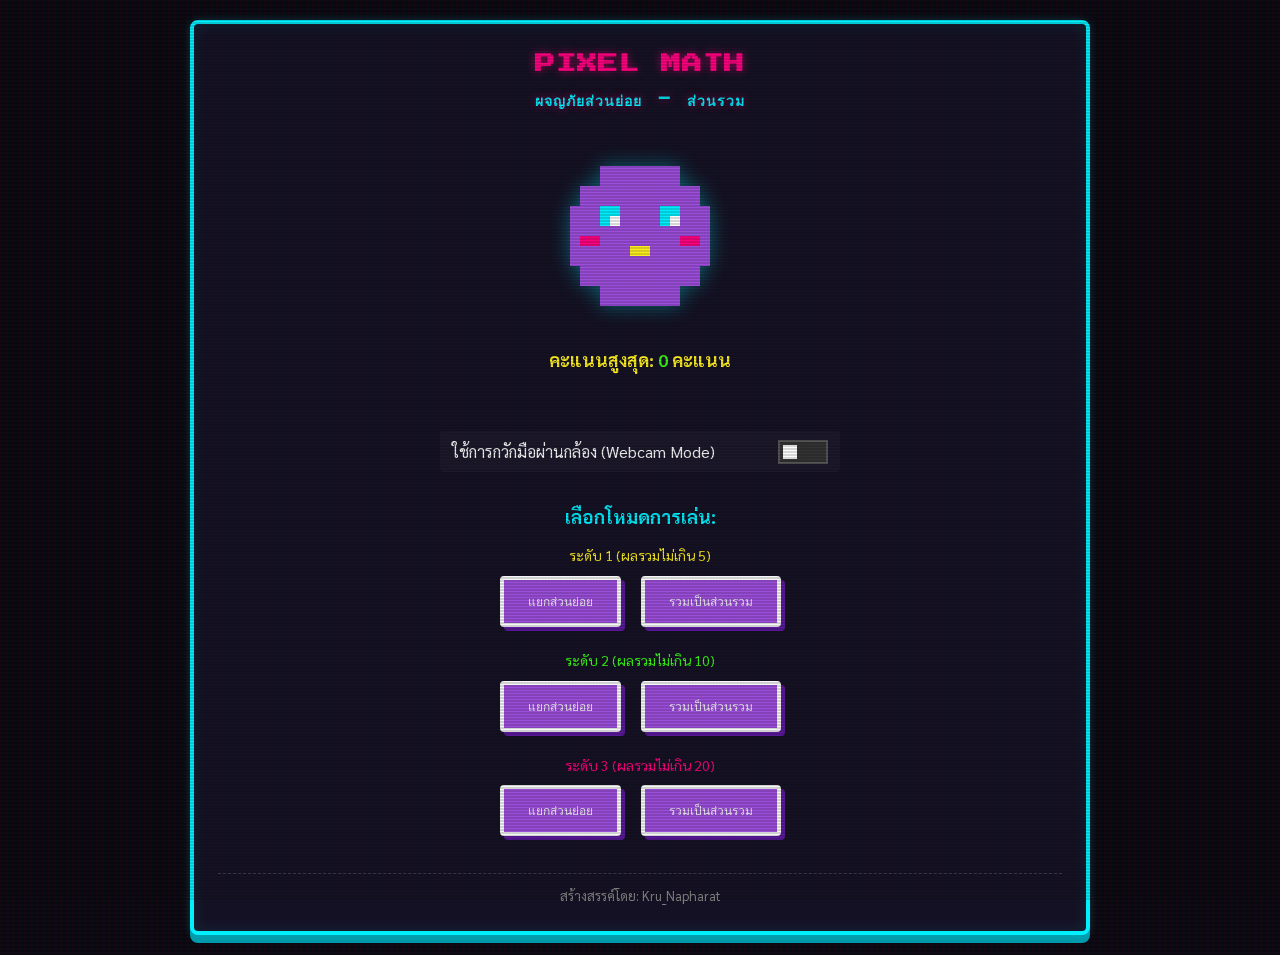
<file: index.html>
<!DOCTYPE html>
<html lang="th">
<head>
    <meta charset="UTF-8">
    <meta name="viewport" content="width=device-width, initial-scale=1.0">
    <title>Pixel Math: ผจญภัยส่วนย่อย-ส่วนรวม ป.1</title>
    <link rel="stylesheet" href="style.css">
</head>
<body>
    <!-- เอฟเฟกต์หน้าจอเกมเรโทร CRT -->
    <div class="crt-overlay"></div>

    <div class="game-container">
        <!-- ================= เมนูหลัก (MAIN MENU) ================= -->
        <div id="menu-screen" class="screen active">
            <h1>PIXEL MATH<br><span style="font-size: 14px; color: var(--neon-blue);">ผจญภัยส่วนย่อย - ส่วนรวม</span></h1>
            
            <div class="menu-layout">
                <!-- มาสคอตสไลม์สไตล์ 8-bit เคลื่อนไหวได้ -->
                <div class="pixel-art-banner">
                    <svg viewBox="0 0 16 16" width="100%" height="100%">
                        <!-- เงาสไลม์ -->
                        <path d="M4 14h8v1H4v-1z" fill="#000" opacity="0.3"/>
                        <!-- ตัวสไลม์สีม่วง -->
                        <path d="M4 2h8v2H4V2zm-2 2h12v2H2V4zm-1 2h14v6H1V6zm1 6h12v2H2v-2zm2 2h8v2H4v-2z" fill="#9d4edd"/>
                        <!-- ตา -->
                        <path d="M4 6h2v2H4V6zm6 0h2v2h-2V6z" fill="#00f0ff"/>
                        <path d="M5 7h1v1H5V7zm6 0h1v1h-1V7z" fill="#fff"/>
                        <!-- แก้มแก้มสีชมพู -->
                        <path d="M2 9h2v1H2V9zm10 0h2v1h-2V9z" fill="#ff0080"/>
                        <!-- ปาก -->
                        <path d="M7 10h2v1H7v-1z" fill="#fff01f"/>
                    </svg>
                </div>

                <div style="margin: 10px 0;">
                    <h2>คะแนนสูงสุด: <span id="menu-highscore-val" style="color:var(--neon-green)">0</span> คะแนน</h2>
                </div>

                <!-- การตั้งค่าเว็บแคมและเสียง -->
                <div class="settings-row">
                    <span>ใช้การกวักมือผ่านกล้อง (Webcam Mode)</span>
                    <label class="toggle-switch">
                        <input type="checkbox" id="webcam-toggle">
                        <span class="slider"></span>
                    </label>
                </div>

                <!-- การเลือกโหมดและระดับความยาก -->
                <div class="menu-buttons">
                    <h3 style="color:var(--neon-blue); margin-bottom:10px;">เลือกโหมดการเล่น:</h3>
                    
                    <!-- ระดับ 1: ไม่เกิน 5 -->
                    <div style="margin-bottom: 12px;">
                        <span style="font-size: 14px; color: var(--neon-yellow);">ระดับ 1 (ผลรวมไม่เกิน 5)</span><br>
                        <button class="btn-pixel" onclick="game.startGame(1, 'PARTS')">แยกส่วนย่อย</button>
                        <button class="btn-pixel" onclick="game.startGame(1, 'WHOLE')">รวมเป็นส่วนรวม</button>
                    </div>

                    <!-- ระดับ 2: ไม่เกิน 10 -->
                    <div style="margin-bottom: 12px;">
                        <span style="font-size: 14px; color: var(--neon-green);">ระดับ 2 (ผลรวมไม่เกิน 10)</span><br>
                        <button class="btn-pixel" onclick="game.startGame(2, 'PARTS')">แยกส่วนย่อย</button>
                        <button class="btn-pixel" onclick="game.startGame(2, 'WHOLE')">รวมเป็นส่วนรวม</button>
                    </div>

                    <!-- ระดับ 3: ไม่เกิน 20 -->
                    <div style="margin-bottom: 5px;">
                        <span style="font-size: 14px; color: var(--neon-pink);">ระดับ 3 (ผลรวมไม่เกิน 20)</span><br>
                        <button class="btn-pixel" onclick="game.startGame(3, 'PARTS')">แยกส่วนย่อย</button>
                        <button class="btn-pixel" onclick="game.startGame(3, 'WHOLE')">รวมเป็นส่วนรวม</button>
                    </div>
                </div>
            </div>
        </div>

        <!-- ================= หน้าจอหลักขณะเล่นเกม (GAME SCREEN) ================= -->
        <div id="game-screen" class="screen">
            <div class="game-header">
                <button class="btn-pixel btn-danger" onclick="game.goHome()" style="padding: 6px 12px; font-size:10px; margin:0;">ออก</button>
                <div class="score-display">คะแนน: <span id="score-val" style="color: var(--neon-green)">0</span></div>
                <div class="level-display">ระดับ: <span id="level-badge" class="level-badge">1</span></div>
                <div class="level-display">ข้อที่: <span id="round-badge" class="level-badge">1/5</span></div>
            </div>

            <!-- ข้อแนะนำคำถามผู้เรียน -->
            <div class="instruction-box">
                <p id="instruction-text" class="instruction-text">กำลังโหลดโจทย์...</p>
            </div>

            <!-- โซนเว็บแคมแสดงผลควบคุม (จะถูกซ่อนถ้าไม่ได้ติ๊กสวิตช์กล้อง) -->
            <div id="webcam-panel" class="webcam-panel" style="display: none;">
                <div class="webcam-wrapper">
                    <!-- แท็กสตรีมเว็บแคมแบบซ่อนเพื่อประมวลผลพิกเซลเบื้องหลัง -->
                    <video id="webcam-video" class="webcam-video" autoplay playsinline muted></video>
                    <!-- แคนวาสที่ใช้วาดภาพกลับด้านพร้อมไฮไลต์ตำแหน่งควบคุมความเคลื่อนไหว -->
                    <canvas id="webcam-canvas" class="webcam-canvas"></canvas>
                </div>
                <p style="font-size: 12px; color:#888; margin-top: 6px; text-align: center;">
                    💡 ใบ้มือโบกในกรอบเพื่อเปลี่ยนเลข หรือใช้ปุ่ม + และ - ด้านล่างช่วยเสริมได้จ้า
                </p>
            </div>

            <!-- บอร์ดส่วนย่อย-ส่วนรวม (Math Board) -->
            <div class="math-board" id="math-board-area">
                <!-- เส้นความสัมพันธ์ทางคณิตศาสตร์เชื่อมโยงระหว่างกล่อง -->
                <svg id="relation-lines-svg" class="relation-lines"></svg>

                <!-- วงกลมบน: ส่วนรวม (Whole) -->
                <div id="node-whole" class="node whole-container">
                    <span class="node-label">ส่วนรวม</span>
                    <!-- คอนเทนเนอร์แสดงจำนวนสไลม์ย่อยสำหรับนับ -->
                    <div class="visual-count"></div>
                    <div class="node-number">0</div>
                    <!-- แผงควบคุมกรณีใช้มือสัมผัส/เมาส์คลิก -->
                    <div class="counter-controls" id="controls-whole">
                        <button class="btn-mini-pixel" onclick="game.adjustWholeValue(-1)">-</button>
                        <button class="btn-mini-pixel" onclick="game.adjustWholeValue(1)">+</button>
                    </div>
                </div>

                <!-- แถวล่าง: ส่วนย่อย (Parts) -->
                <div class="parts-row">
                    <!-- ส่วนย่อย A -->
                    <div id="node-part-a" class="node part-container">
                        <span class="node-label" style="color:var(--neon-green);">ส่วนย่อย A</span>
                        <div class="visual-count"></div>
                        <div class="node-number" style="color:var(--neon-green);">0</div>
                        <div class="counter-controls" id="controls-part-a">
                            <button class="btn-mini-pixel" onclick="game.adjustPartValue('A', -1)">-</button>
                            <button class="btn-mini-pixel" onclick="game.adjustPartValue('A', 1)">+</button>
                        </div>
                    </div>

                    <!-- ส่วนย่อย B -->
                    <div id="node-part-b" class="node part-container">
                        <span class="node-label" style="color:var(--neon-blue);">ส่วนย่อย B</span>
                        <div class="visual-count"></div>
                        <div class="node-number" style="color:var(--neon-blue);">0</div>
                        <div class="counter-controls" id="controls-part-b">
                            <button class="btn-mini-pixel" onclick="game.adjustPartValue('B', -1)">-</button>
                            <button class="btn-mini-pixel" onclick="game.adjustPartValue('B', 1)">+</button>
                        </div>
                    </div>
                </div>
            </div>

            <!-- กล่องแสดงข้อความผลการตรวจสอบคำตอบ -->
            <div id="feedback-box" class="feedback-box"></div>

            <div style="text-align: center; margin-top: 15px;">
                <button class="btn-pixel btn-success" id="btn-submit-answer" onclick="game.checkAnswer()" style="font-size:16px;">
                    ตรวจคำตอบ
                </button>
            </div>
        </div>

        <!-- ================= สรุปผลเกม (SUMMARY SCREEN) ================= -->
        <div id="summary-screen" class="screen">
            <h1>เย้! จบด่านผจญภัยแล้ว</h1>
            
            <div style="text-align: center; margin: 20px 0;">
                <!-- ตารางแสดงผลสรุปเกรดตามมาตรฐานประเมินผล -->
                <table class="results-table">
                    <thead>
                        <tr>
                            <th colspan="2">บันทึกผลคะแนนของนักเรียน</th>
                        </tr>
                    </thead>
                    <tbody id="summary-table-body">
                        <!-- ถูกเติมอัตโนมัติจาก game.js -->
                    </tbody>
                </table>
            </div>

            <div style="text-align: center; margin-top: 25px;">
                <button class="btn-pixel" onclick="game.startGame(game.level, game.currentMode)">เล่นอีกครั้ง</button>
                <button class="btn-pixel btn-danger" onclick="game.goHome()">หน้าแรก</button>
            </div>
        </div>
        
        <!-- เครดิตผู้สร้าง -->
        <div class="creator-credit">
            สร้างสรรค์โดย: Kru_Napharat
        </div>
    </div>

    <!-- ลิงก์สคริปต์ทำงาน -->
    <script src="audio.js"></script>
    <script src="motion.js"></script>
    <script src="game.js"></script>
</body>
</html>
</file>
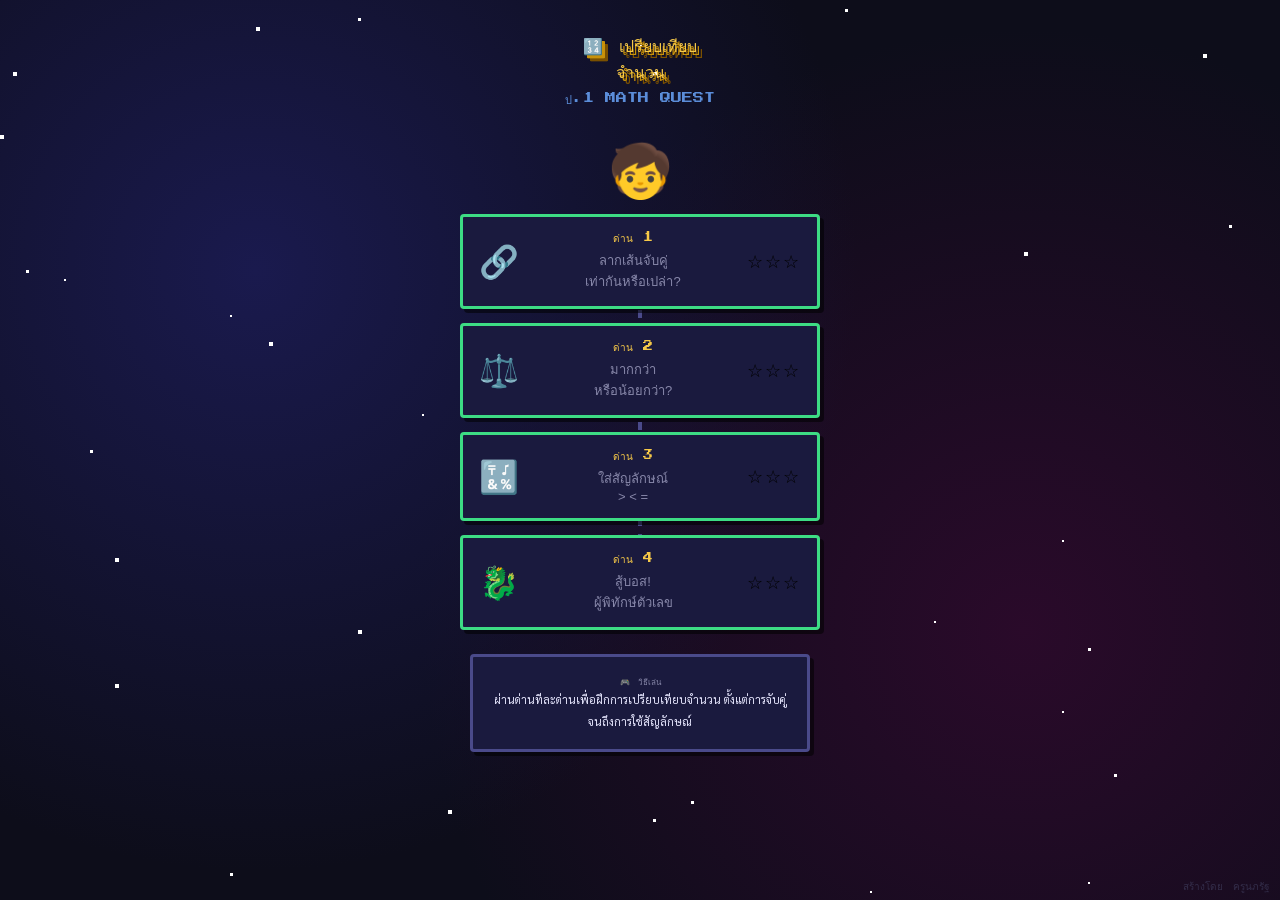
<file: comparison-game/index.html>
<!DOCTYPE html>
<html lang="th">
<head>
  <meta charset="UTF-8">
  <meta name="viewport" content="width=device-width, initial-scale=1.0, maximum-scale=1.0, user-scalable=no">
  <meta name="description" content="เกมเปรียบเทียบจำนวน สำหรับนักเรียน ป.1 — ฝึกทักษะการเปรียบเทียบแบบ 8-bit">
  <title>เปรียบเทียบจำนวน | ป.1</title>
  <link rel="stylesheet" href="style.css">
</head>
<body>

<div class="stars" id="stars"></div>

<div class="screen">

  <!-- Header -->
  <div class="game-title pixel-font" style="margin-top:16px">
    🔢 เปรียบเทียบ<br>จำนวน
  </div>
  <div class="game-subtitle pixel-font">ป.1 MATH QUEST</div>

  <!-- Player Sprite -->
  <div style="font-size:52px; margin-bottom:12px; animation: titleFloat 2s ease-in-out infinite alternate;">🧒</div>

  <!-- Stage Map -->
  <div class="stage-map" id="stageMap">
    <div class="stage-path"></div>

    <!-- Stage 1 -->
    <button class="stage-btn" id="stage1Btn" onclick="goStage(1)">
      <div class="stage-icon">🔗</div>
      <div class="stage-info">
        <div class="stage-name">ด่าน 1</div>
        <div class="stage-desc">ลากเส้นจับคู่<br>เท่ากันหรือเปล่า?</div>
      </div>
      <div class="stage-stars" id="stars1">☆☆☆</div>
    </button>

    <!-- Stage 2 -->
    <button class="stage-btn" id="stage2Btn" onclick="goStage(2)">
      <div class="stage-icon">⚖️</div>
      <div class="stage-info">
        <div class="stage-name">ด่าน 2</div>
        <div class="stage-desc">มากกว่า<br>หรือน้อยกว่า?</div>
      </div>
      <div class="stage-stars" id="stars2">☆☆☆</div>
    </button>

    <!-- Stage 3 -->
    <button class="stage-btn" id="stage3Btn" onclick="goStage(3)">
      <div class="stage-icon">🔣</div>
      <div class="stage-info">
        <div class="stage-name">ด่าน 3</div>
        <div class="stage-desc">ใส่สัญลักษณ์<br>&gt; &lt; =</div>
      </div>
      <div class="stage-stars" id="stars3">☆☆☆</div>
    </button>

    <!-- Stage 4 -->
    <button class="stage-btn" id="stage4Btn" onclick="goStage(4)">
      <div class="stage-icon">🐉</div>
      <div class="stage-info">
        <div class="stage-name">ด่าน 4</div>
        <div class="stage-desc">สู้บอส!<br>ผู้พิทักษ์ตัวเลข</div>
      </div>
      <div class="stage-stars" id="stars4">☆☆☆</div>
    </button>

  </div>

  <!-- About -->
  <div class="pixel-panel" style="margin-top:24px; text-align:center; max-width:340px;">
    <div style="font-family:'Press Start 2P',monospace; font-size:8px; color:var(--text-dim); line-height:2;">
      🎮 วิธีเล่น<br>
      <span style="font-size:11px; font-family:'Sarabun',sans-serif; color:var(--text-main);">
        ผ่านด่านทีละด่านเพื่อฝึกการเปรียบเทียบจำนวน ตั้งแต่การจับคู่ จนถึงการใช้สัญลักษณ์
      </span>
    </div>
  </div>

</div>

<!-- Credit -->
<div class="credit-footer">สร้างโดย ครูนภรัฐ</div>

<script src="game-common.js"></script>
<script>
  generateStars();

  function updateUI() {
    for (let i = 1; i <= 4; i++) {
      const btn = document.getElementById('stage' + i + 'Btn');
      const starsEl = document.getElementById('stars' + i);
      const data = getStageData(i);

      btn.classList.add('unlocked');
      if (data.completed) btn.classList.add('completed');
      starsEl.textContent = renderStars(data.stars);
    }
  }

  function goStage(n) {
    if (!isStageUnlocked(n)) {
      SFX.wrong();
      return;
    }
    SFX.click();
    const pages = ['stage1.html','stage2.html','stage3.html','stage4.html'];
    setTimeout(() => { window.location.href = pages[n-1]; }, 120);
  }

  updateUI();
</script>
</body>
</html>
</file>
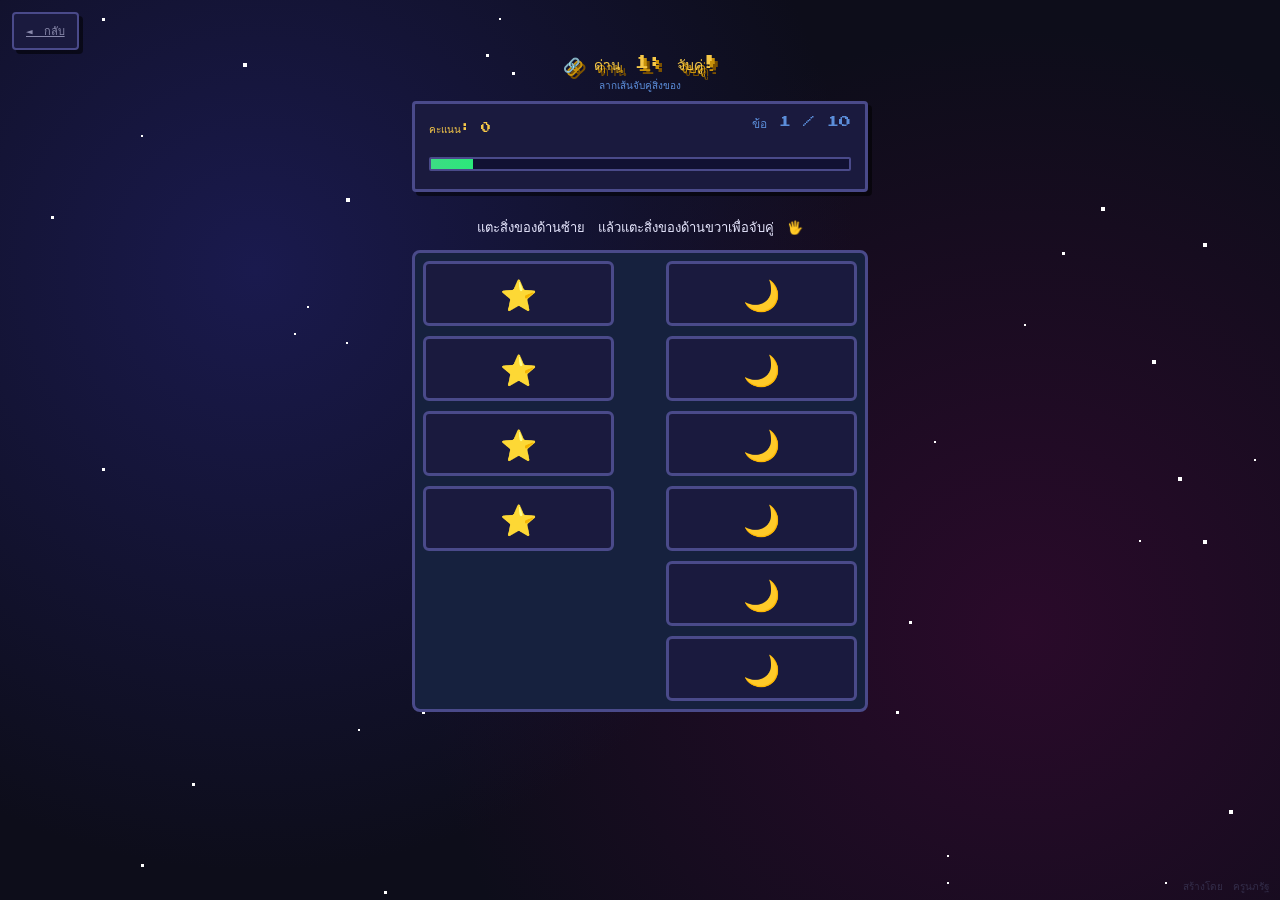
<file: comparison-game/stage1.html>
<!DOCTYPE html>
<html lang="th">
<head>
  <meta charset="UTF-8">
  <meta name="viewport" content="width=device-width, initial-scale=1.0, maximum-scale=1.0, user-scalable=no">
  <meta name="description" content="ด่าน 1: ลากเส้นจับคู่ — ฝึกการนับและเปรียบเทียบว่าเท่ากันหรือไม่">
  <title>ด่าน 1: จับคู่ | เปรียบเทียบจำนวน</title>
  <link rel="stylesheet" href="style.css">
  <style>
    .match-area-wrap {
      position: relative;
      width: 100%;
      background: var(--bg-card);
      border: 3px solid var(--border);
      border-radius: 8px;
      overflow: hidden;
      touch-action: none;
    }
    .match-col-left  { align-items: flex-end; }
    .match-col-right { align-items: flex-start; }
    .match-item {
      font-size: clamp(22px, 8vw, 30px);
      min-height: 52px;
      width: 100%;
    }
    .question-prompt {
      font-family: 'Press Start 2P', monospace;
      font-size: clamp(9px, 3vw, 13px);
      color: var(--text-main);
      text-align: center;
      line-height: 1.8;
      margin: 12px 0;
    }
    .equal-choices {
      display: flex; gap: 12px; justify-content: center; flex-wrap: wrap;
      margin: 12px 0;
    }
    .equal-choices .btn-pixel {
      flex: 1; min-width: 120px; max-width: 200px;
      font-size: clamp(9px, 3.5vw, 13px);
    }
    #svgLines {
      position: absolute;
      inset: 0; width: 100%; height: 100%;
      pointer-events: none;
      z-index: 15;
    }
  </style>
</head>
<body>

<a href="index.html" class="back-btn" onclick="SFX.click()">◄ กลับ</a>
<div class="stars" id="stars"></div>

<div class="screen" id="mainScreen">

  <div style="height:36px"></div>

  <!-- Title -->
  <div class="game-title pixel-font" style="font-size:clamp(10px,3.5vw,14px); margin-bottom:4px;">
    🔗 ด่าน 1: จับคู่!
  </div>
  <div class="game-subtitle pixel-font" style="font-size:clamp(7px,2.5vw,10px); margin-bottom:8px;">
    ลากเส้นจับคู่สิ่งของ
  </div>

  <!-- Progress -->
  <div class="pixel-panel" style="padding:10px 14px; margin-bottom:10px;">
    <div class="score-row">
      <span class="score-label">คะแนน: <span id="scoreDisplay">0</span></span>
      <span id="questionCounter" class="question-counter">ข้อ 1 / 10</span>
    </div>
    <div class="progress-bar-wrap">
      <div class="progress-bar-fill" id="progressFill" style="width:0%"></div>
    </div>
  </div>

  <!-- Instruction -->
  <div class="question-prompt" id="instruction">
    แตะสิ่งของด้านซ้าย แล้วแตะสิ่งของด้านขวาเพื่อจับคู่ 🖐️
  </div>

  <!-- Match Area -->
  <div class="match-area-wrap" id="matchAreaWrap">
    <svg id="svgLines"></svg>
    <div class="match-area" id="matchArea">
      <div class="match-col match-col-left"  id="colLeft"></div>
      <div class="match-col match-col-right" id="colRight"></div>
    </div>
  </div>

  <!-- Equal / Not Equal question (hidden initially) -->
  <div id="equalSection" style="display:none; width:100%;">
    <hr class="divider">
    <div class="question-prompt">
      🤔 กลุ่มซ้ายและขวา...
    </div>
    <div class="equal-choices">
      <button class="btn-pixel green" id="btnEqual"   onclick="answerEqual(true)">เท่ากัน ✓</button>
      <button class="btn-pixel"       id="btnNotEqual" onclick="answerEqual(false)">ไม่เท่ากัน ✗</button>
    </div>
  </div>

  <!-- Check button -->
  <div style="margin-top:14px; width:100%; display:flex; justify-content:center;" id="checkRow">
    <button class="btn-pixel blue" id="checkBtn" onclick="checkMatching()" style="display:none;">
      ✅ เช็คคำตอบ
    </button>
  </div>

</div>

<!-- Credit -->
<div class="credit-footer">สร้างโดย ครูนภรัฐ</div>

<script src="game-common.js"></script>
<script>
/* ── State ── */
const TOTAL_Q   = 10;
let currentQ    = 0;
let score       = 0;
let leftSel     = null;   // index of selected left item
let pairs       = [];     // [{left, right}] matched pairs
let leftCount   = 0;
let rightCount  = 0;
let leftEmoji   = '';
let rightEmoji  = '';
let matchingDone = false;

generateStars();

/* ── Build a question ── */
function buildQuestion() {
  matchingDone = false;
  pairs = [];
  leftSel = null;

  const set = getEmojiSet();
  // left count 2-5, right count may be same or differ by 1-2
  leftCount  = randInt(2, 5);
  const diff = randInt(-2, 2);
  rightCount = Math.max(1, Math.min(7, leftCount + diff));
  const areEqual = (leftCount === rightCount);

  leftEmoji  = set.items[randInt(0, set.items.length - 1)];
  rightEmoji = set.items[randInt(0, set.items.length - 1)];
  while (rightEmoji === leftEmoji && set.items.length > 1) {
    rightEmoji = set.items[randInt(0, set.items.length - 1)];
  }

  // Render
  const colLeft  = document.getElementById('colLeft');
  const colRight = document.getElementById('colRight');
  colLeft.innerHTML  = '';
  colRight.innerHTML = '';

  for (let i = 0; i < leftCount; i++) {
    const el = document.createElement('div');
    el.className   = 'match-item';
    el.dataset.idx = i;
    el.dataset.side= 'left';
    el.textContent = leftEmoji;
    el.addEventListener('click', () => tapItem('left', i, el));
    colLeft.appendChild(el);
  }
  for (let i = 0; i < rightCount; i++) {
    const el = document.createElement('div');
    el.className   = 'match-item';
    el.dataset.idx = i;
    el.dataset.side= 'right';
    el.textContent = rightEmoji;
    el.addEventListener('click', () => tapItem('right', i, el));
    colRight.appendChild(el);
  }

  clearLines();
  document.getElementById('equalSection').style.display = 'none';
  document.getElementById('checkBtn').style.display     = 'none';
  document.getElementById('instruction').textContent    =
    'แตะสิ่งของด้านซ้าย แล้วแตะสิ่งของด้านขวาเพื่อจับคู่ 🖐️';

  updateProgressBar(currentQ + 1, TOTAL_Q);
}

/* ── Tap logic ── */
function tapItem(side, idx, el) {
  if (matchingDone) return;
  SFX.select();

  // Check already matched
  if (el.classList.contains('matched')) return;

  if (side === 'left') {
    // deselect previous
    document.querySelectorAll('.match-item.selected').forEach(e => e.classList.remove('selected'));
    leftSel = idx;
    el.classList.add('selected');
  } else {
    // right tapped — need a left selected
    if (leftSel === null) return;
    // check right not already matched
    if (pairs.find(p => p.right === idx)) return;
    // check left not already matched
    if (pairs.find(p => p.left === leftSel)) return;

    pairs.push({ left: leftSel, right: idx });
    SFX.match();

    // Mark matched
    const leftEl  = document.querySelector(`#colLeft  .match-item[data-idx="${leftSel}"]`);
    const rightEl = document.querySelector(`#colRight .match-item[data-idx="${idx}"]`);
    leftEl.classList.remove('selected');
    leftEl.classList.add('matched');
    rightEl.classList.add('matched');

    leftSel = null;

    drawLines();
    checkIfAllPaired();
  }
}

/* ── Draw SVG lines ── */
function drawLines() {
  const svg  = document.getElementById('svgLines');
  const wrap = document.getElementById('matchAreaWrap');
  const rect = wrap.getBoundingClientRect();
  svg.innerHTML = '';

  pairs.forEach((p, i) => {
    const leftEl  = document.querySelector(`#colLeft  .match-item[data-idx="${p.left}"]`);
    const rightEl = document.querySelector(`#colRight .match-item[data-idx="${p.right}"]`);
    if (!leftEl || !rightEl) return;

    const lr = leftEl.getBoundingClientRect();
    const rr = rightEl.getBoundingClientRect();

    const x1 = lr.right  - rect.left;
    const y1 = lr.top    - rect.top  + lr.height / 2;
    const x2 = rr.left   - rect.left;
    const y2 = rr.top    - rect.top  + rr.height / 2;

    const colors = ['#f7c948','#3ddc84','#5b8dd9','#e94560','#cc44ff'];
    const color  = colors[i % colors.length];

    const line = document.createElementNS('http://www.w3.org/2000/svg','line');
    line.setAttribute('x1', x1); line.setAttribute('y1', y1);
    line.setAttribute('x2', x2); line.setAttribute('y2', y2);
    line.setAttribute('stroke', color);
    line.setAttribute('stroke-width', '4');
    line.setAttribute('stroke-dasharray', '8 4');
    svg.appendChild(line);
  });
}

function clearLines() {
  document.getElementById('svgLines').innerHTML = '';
}

/* ── Check if enough pairs to proceed ── */
function checkIfAllPaired() {
  const maxPairs = Math.min(leftCount, rightCount);
  if (pairs.length >= maxPairs) {
    matchingDone = true;
    // Show equal question
    setTimeout(() => {
      document.getElementById('equalSection').style.display = '';
      document.getElementById('instruction').textContent = '🤔 ตอนนี้จับคู่หมดแล้ว — สองกลุ่มนี้เท่ากันหรือเปล่า?';
    }, 400);
  }
}

/* ── Answer equal / not equal ── */
function answerEqual(userSaysEqual) {
  SFX.click();
  const reallyEqual = (leftCount === rightCount);
  const correct     = (userSaysEqual === reallyEqual);

  if (correct) {
    score++;
    SFX.correct();
  } else {
    SFX.wrong();
  }

  const correctAnswer = reallyEqual
    ? `เท่ากัน! ทั้งสองกลุ่มมีข้างละ ${leftCount} ชิ้น`
    : `ไม่เท่ากัน! ซ้าย ${leftCount} ชิ้น ขวา ${rightCount} ชิ้น`;

  showFeedback(correct,
    `ถูกต้อง! 🎉<br><span style="font-size:11px">${correctAnswer}</span>`,
    `ลองอีกครั้ง!<br><span style="font-size:11px">${correctAnswer}</span>`,
    nextQuestion
  );
}

/* ── Next question ── */
function nextQuestion() {
  currentQ++;
  document.getElementById('scoreDisplay').textContent = score;
  updateProgressBar(currentQ + 1, TOTAL_Q);

  if (currentQ >= TOTAL_Q) {
    showResult(1, score, TOTAL_Q, 'stage1.html');
  } else {
    buildQuestion();
  }
}

/* ── Init ── */
buildQuestion();
</script>
</body>
</html>
</file>
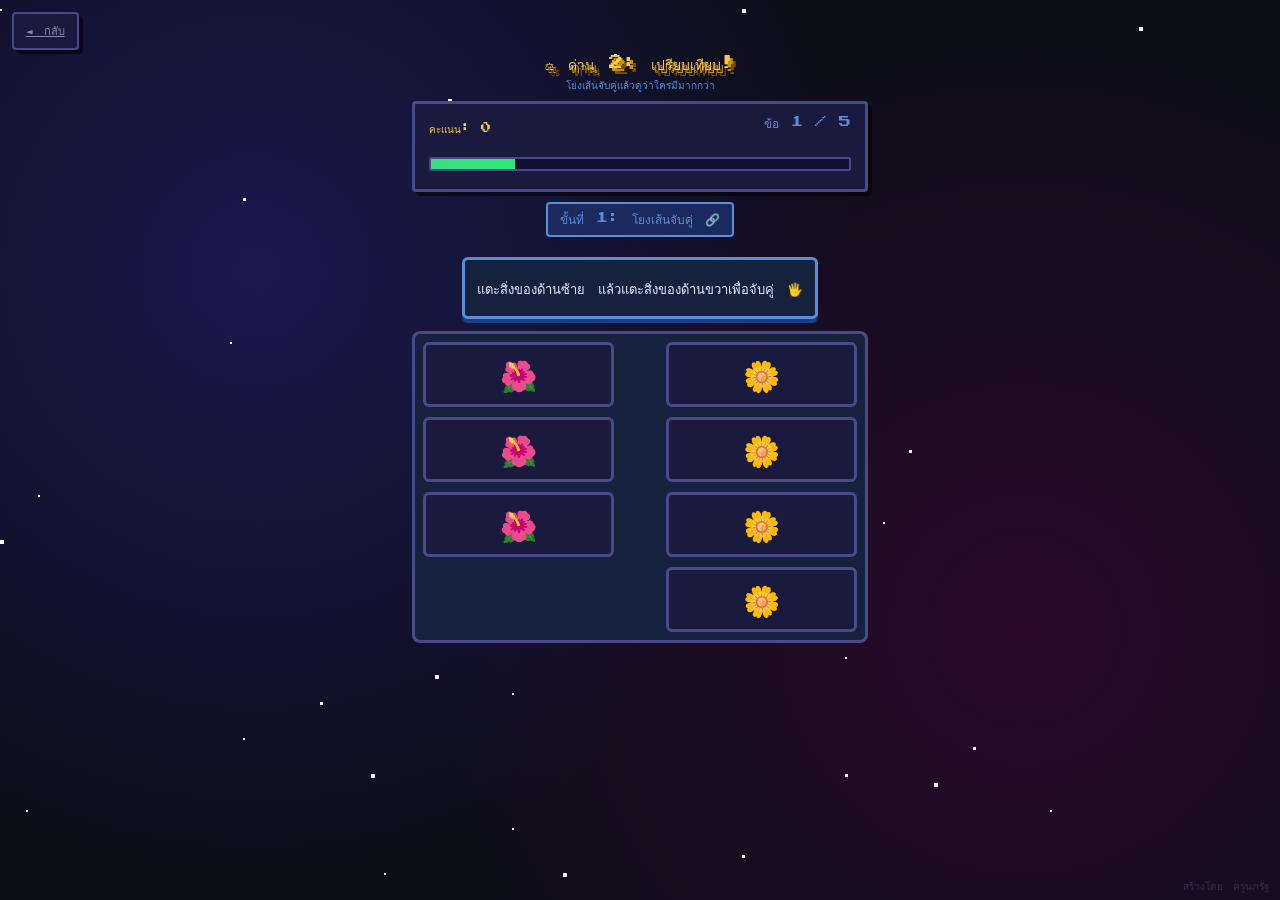
<file: comparison-game/stage2.html>
<!DOCTYPE html>
<html lang="th">
<head>
  <meta charset="UTF-8">
  <meta name="viewport" content="width=device-width, initial-scale=1.0, maximum-scale=1.0, user-scalable=no">
  <meta name="description" content="ด่าน 2: เปรียบเทียบว่ากลุ่มไหนมากกว่าหรือน้อยกว่า ด้วยการโยงเส้นจับคู่">
  <title>ด่าน 2: มากกว่า/น้อยกว่า | เปรียบเทียบจำนวน</title>
  <link rel="stylesheet" href="style.css">
  <style>
    /* ── Stage 2 Custom Styles ── */
    .match-area-wrap {
      position: relative;
      width: 100%;
      background: var(--bg-card);
      border: 3px solid var(--border);
      border-radius: 8px;
      overflow: hidden;
      touch-action: none;
    }
    .match-col-left  { align-items: flex-end; }
    .match-col-right { align-items: flex-start; }
    .match-item {
      font-size: clamp(22px, 8vw, 30px);
      min-height: 48px;
      width: 100%;
    }
    #svgLines {
      position: absolute;
      inset: 0; width: 100%; height: 100%;
      pointer-events: none;
      z-index: 15;
    }

    .phase-label {
      font-family: 'Press Start 2P', monospace;
      font-size: clamp(9px, 3vw, 12px);
      text-align: center;
      padding: 6px 12px;
      border-radius: 4px;
      margin-bottom: 8px;
    }
    .phase-match  { color: var(--accent4); background: #1a2a5e; border: 2px solid var(--accent4); }
    .phase-answer { color: var(--accent);  background: #3a2a0e; border: 2px solid var(--accent); }

    .leftover-highlight {
      animation: glowPulse 0.7s ease infinite alternate;
    }
    @keyframes glowPulse {
      from { box-shadow: 0 0 4px  var(--accent2); border-color: var(--accent2); }
      to   { box-shadow: 0 0 14px var(--accent2); border-color: #ff6b8a; }
    }

    .answer-3row {
      display: flex; gap: 8px; flex-wrap: wrap; justify-content: center;
      margin-top: 12px; width: 100%;
    }
    .answer-3row .btn-pixel {
      flex: 1; min-width: 90px; max-width: 160px;
      font-size: clamp(8px, 3vw, 12px);
      padding: 12px 8px;
    }

    .explain-box {
      background: #0d1a2e;
      border: 2px solid var(--accent4);
      border-radius: 6px;
      padding: 10px 12px;
      margin: 10px 0;
      text-align: center;
      font-size: 14px;
      line-height: 1.8;
      color: var(--text-main);
    }
    .explain-box .highlight-count {
      font-family: 'Press Start 2P', monospace;
      font-size: clamp(12px, 4vw, 16px);
      color: var(--accent);
    }
  </style>
</head>
<body>

<a href="index.html" class="back-btn" onclick="SFX.click()">◄ กลับ</a>
<div class="stars" id="stars"></div>

<div class="screen" id="mainScreen">

  <div style="height:36px"></div>

  <!-- Title -->
  <div class="game-title pixel-font" style="font-size:clamp(10px,3.5vw,14px); margin-bottom:4px;">
    ⚖️ ด่าน 2: เปรียบเทียบ!
  </div>
  <div class="game-subtitle pixel-font" style="font-size:clamp(7px,2.5vw,10px); margin-bottom:8px;">
    โยงเส้นจับคู่แล้วดูว่าใครมีมากกว่า
  </div>

  <!-- Progress -->
  <div class="pixel-panel" style="padding:10px 14px; margin-bottom:10px;">
    <div class="score-row">
      <span class="score-label">คะแนน: <span id="scoreDisplay">0</span></span>
      <span id="questionCounter" class="question-counter">ข้อ 1 / 5</span>
    </div>
    <div class="progress-bar-wrap">
      <div class="progress-bar-fill" id="progressFill" style="width:0%"></div>
    </div>
  </div>

  <!-- Phase Indicator -->
  <div id="phaseLabel" class="phase-label phase-match">
    ขั้นที่ 1: โยงเส้นจับคู่ 🔗
  </div>

  <!-- Instruction -->
  <div class="question-box" id="instructionBox">
    <div class="question-text" id="instruction">
      แตะสิ่งของด้านซ้าย แล้วแตะสิ่งของด้านขวาเพื่อจับคู่ 🖐️
    </div>
  </div>

  <!-- Match Area -->
  <div class="match-area-wrap" id="matchAreaWrap">
    <svg id="svgLines"></svg>
    <div class="match-area" id="matchArea">
      <div class="match-col match-col-left"  id="colLeft"></div>
      <div class="match-col match-col-right" id="colRight"></div>
    </div>
  </div>

  <!-- Explain area (hidden initially) -->
  <div id="explainArea" style="display:none; width:100%;"></div>

  <!-- Answer buttons (hidden initially) -->
  <div id="answerSection" style="display:none; width:100%;">
    <div class="question-box">
      <div class="question-text">🤔 ดูจากการจับคู่แล้ว...<br>กลุ่มไหนมีมากกว่า?</div>
    </div>
    <div class="answer-3row">
      <button class="btn-pixel blue"  id="btnLeft"  onclick="answer('left')">ซ้ายมากกว่า</button>
      <button class="btn-pixel green" id="btnEqual" onclick="answer('equal')">เท่ากัน</button>
      <button class="btn-pixel"       id="btnRight" onclick="answer('right')">ขวามากกว่า</button>
    </div>
  </div>

</div>

<!-- Credit -->
<div class="credit-footer">สร้างโดย ครูนภรัฐ</div>

<script src="game-common.js"></script>
<script>
/* ══════════════════════════════════════
   Stage 2: โยงเส้นจับคู่ + เปรียบเทียบ
   ══════════════════════════════════════ */

const TOTAL_Q = 5;
let currentQ  = 0;
let score     = 0;

// Matching state
let leftSel    = null;
let pairs      = [];
let leftCount  = 0;
let rightCount = 0;
let leftEmoji  = '';
let rightEmoji = '';
let matchingDone = false;
let answerPhase  = false;

const EMOJIS_POOL = [
  ['🍎','🍊','🍋','🍇','🍓','🫐','🍑'],
  ['⭐','🌙','☀️','🌈','❄️','💫','✨'],
  ['🐶','🐱','🐸','🐼','🐨','🐰','🐻'],
  ['🌸','🌺','🌻','🌷','🌹','🌼','💐'],
  ['🚗','✈️','🚢','🚂','🛵','🚌','🚀'],
  ['⚽','🏀','🎾','🏐','🎱','🏈','⚾'],
];

generateStars();

/* ── Build a question ── */
function buildQuestion() {
  matchingDone = false;
  answerPhase  = false;
  pairs  = [];
  leftSel = null;

  // Pick emoji set
  const set = EMOJIS_POOL[randInt(0, EMOJIS_POOL.length - 1)];
  leftEmoji  = set[randInt(0, set.length - 1)];
  do { rightEmoji = set[randInt(0, set.length - 1)]; } while (rightEmoji === leftEmoji);

  // Generate counts (ensure variety: equal, left-more, right-more)
  const type = randInt(0, 2); // 0=equal, 1=left more, 2=right more
  leftCount = randInt(2, 6);
  if (type === 0)      { rightCount = leftCount; }
  else if (type === 1) { rightCount = Math.max(1, leftCount - randInt(1, 2)); }
  else                 { rightCount = Math.min(8, leftCount + randInt(1, 2)); }

  // Reset UI
  document.getElementById('phaseLabel').className = 'phase-label phase-match';
  document.getElementById('phaseLabel').textContent = 'ขั้นที่ 1: โยงเส้นจับคู่ 🔗';
  document.getElementById('instruction').textContent = 'แตะสิ่งของด้านซ้าย แล้วแตะสิ่งของด้านขวาเพื่อจับคู่ 🖐️';
  document.getElementById('answerSection').style.display = 'none';
  document.getElementById('explainArea').style.display   = 'none';
  document.getElementById('explainArea').innerHTML       = '';

  // Render items
  const colLeft  = document.getElementById('colLeft');
  const colRight = document.getElementById('colRight');
  colLeft.innerHTML  = '';
  colRight.innerHTML = '';

  for (let i = 0; i < leftCount; i++) {
    const el = document.createElement('div');
    el.className   = 'match-item';
    el.dataset.idx = i;
    el.dataset.side = 'left';
    el.textContent = leftEmoji;
    el.addEventListener('click', () => tapItem('left', i, el));
    colLeft.appendChild(el);
  }
  for (let i = 0; i < rightCount; i++) {
    const el = document.createElement('div');
    el.className   = 'match-item';
    el.dataset.idx = i;
    el.dataset.side = 'right';
    el.textContent = rightEmoji;
    el.addEventListener('click', () => tapItem('right', i, el));
    colRight.appendChild(el);
  }

  clearLines();
  updateProgressBar(currentQ + 1, TOTAL_Q);
}

/* ── Tap to match ── */
function tapItem(side, idx, el) {
  if (matchingDone || answerPhase) return;
  if (el.classList.contains('matched')) return;
  SFX.select();

  if (side === 'left') {
    // Select left item
    document.querySelectorAll('.match-item.selected').forEach(e => e.classList.remove('selected'));
    leftSel = idx;
    el.classList.add('selected');
  } else {
    // Right tapped — need a left selected
    if (leftSel === null) return;
    if (pairs.find(p => p.right === idx)) return;
    if (pairs.find(p => p.left === leftSel)) return;

    pairs.push({ left: leftSel, right: idx });
    SFX.match();

    // Mark matched
    const leftEl  = document.querySelector(`#colLeft  .match-item[data-idx="${leftSel}"]`);
    const rightEl = document.querySelector(`#colRight .match-item[data-idx="${idx}"]`);
    leftEl.classList.remove('selected');
    leftEl.classList.add('matched');
    rightEl.classList.add('matched');

    leftSel = null;
    drawLines();
    checkIfAllPaired();
  }
}

/* ── Draw SVG lines ── */
function drawLines() {
  const svg  = document.getElementById('svgLines');
  const wrap = document.getElementById('matchAreaWrap');
  const rect = wrap.getBoundingClientRect();
  svg.innerHTML = '';

  pairs.forEach((p, i) => {
    const leftEl  = document.querySelector(`#colLeft  .match-item[data-idx="${p.left}"]`);
    const rightEl = document.querySelector(`#colRight .match-item[data-idx="${p.right}"]`);
    if (!leftEl || !rightEl) return;

    const lr = leftEl.getBoundingClientRect();
    const rr = rightEl.getBoundingClientRect();

    const x1 = lr.right - rect.left;
    const y1 = lr.top   - rect.top + lr.height / 2;
    const x2 = rr.left  - rect.left;
    const y2 = rr.top   - rect.top + rr.height / 2;

    const colors = ['#f7c948','#3ddc84','#5b8dd9','#e94560','#cc44ff','#ff9500'];
    const color  = colors[i % colors.length];

    const line = document.createElementNS('http://www.w3.org/2000/svg','line');
    line.setAttribute('x1', x1); line.setAttribute('y1', y1);
    line.setAttribute('x2', x2); line.setAttribute('y2', y2);
    line.setAttribute('stroke', color);
    line.setAttribute('stroke-width', '4');
    line.setAttribute('stroke-dasharray', '8 4');
    svg.appendChild(line);
  });
}

function clearLines() {
  document.getElementById('svgLines').innerHTML = '';
}

/* ── Check if maximum pairs reached ── */
function checkIfAllPaired() {
  const maxPairs = Math.min(leftCount, rightCount);
  if (pairs.length >= maxPairs) {
    matchingDone = true;
    setTimeout(showComparePhase, 500);
  }
}

/* ── Transition to compare phase ── */
function showComparePhase() {
  answerPhase = true;

  // Change phase label
  const phaseEl = document.getElementById('phaseLabel');
  phaseEl.className = 'phase-label phase-answer';
  phaseEl.textContent = 'ขั้นที่ 2: เปรียบเทียบ! ⚖️';

  // Highlight leftover items
  const allLeft  = document.querySelectorAll('#colLeft  .match-item');
  const allRight = document.querySelectorAll('#colRight .match-item');
  let leftoverLeft  = 0;
  let leftoverRight = 0;

  allLeft.forEach(el => {
    if (!el.classList.contains('matched')) {
      el.classList.add('leftover-highlight');
      leftoverLeft++;
    }
  });
  allRight.forEach(el => {
    if (!el.classList.contains('matched')) {
      el.classList.add('leftover-highlight');
      leftoverRight++;
    }
  });

  // Show explanation
  const explainArea = document.getElementById('explainArea');
  explainArea.style.display = '';
  if (leftCount === rightCount) {
    explainArea.innerHTML = `
      <div class="explain-box">
        ✅ จับคู่ได้หมดทุกตัว!<br>
        ซ้าย <span class="highlight-count">${leftCount}</span> ตัว
        &nbsp;•&nbsp;
        ขวา <span class="highlight-count">${rightCount}</span> ตัว<br>
        ไม่มีตัวเหลือเลย 🎯
      </div>`;
  } else if (leftCount > rightCount) {
    explainArea.innerHTML = `
      <div class="explain-box">
        👀 ด้านซ้ายมีตัวเหลือ!<br>
        ซ้าย <span class="highlight-count">${leftCount}</span> ตัว
        &nbsp;•&nbsp;
        ขวา <span class="highlight-count">${rightCount}</span> ตัว<br>
        มี <span style="color:var(--accent2); font-weight:bold">${leftoverLeft} ตัว</span> ที่จับคู่ไม่ได้
      </div>`;
  } else {
    explainArea.innerHTML = `
      <div class="explain-box">
        👀 ด้านขวามีตัวเหลือ!<br>
        ซ้าย <span class="highlight-count">${leftCount}</span> ตัว
        &nbsp;•&nbsp;
        ขวา <span class="highlight-count">${rightCount}</span> ตัว<br>
        มี <span style="color:var(--accent2); font-weight:bold">${leftoverRight} ตัว</span> ที่จับคู่ไม่ได้
      </div>`;
  }

  // Update instruction
  document.getElementById('instruction').textContent =
    'ดูสิ่งของที่เหลือ แล้วตอบว่ากลุ่มไหนมากกว่า?';

  // Show answer buttons
  document.getElementById('answerSection').style.display = '';

  // Enable buttons
  ['btnLeft','btnEqual','btnRight'].forEach(id => {
    const b = document.getElementById(id);
    b.disabled = false;
    b.style.opacity = '1';
  });
}

/* ── Answer ── */
function answer(choice) {
  if (!answerPhase) return;
  SFX.click();

  let correct;
  let correctText;
  if (leftCount > rightCount) {
    correct = (choice === 'left');
    correctText = `ซ้ายมากกว่า! (${leftCount} มากกว่า ${rightCount})`;
  } else if (rightCount > leftCount) {
    correct = (choice === 'right');
    correctText = `ขวามากกว่า! (${rightCount} มากกว่า ${leftCount})`;
  } else {
    correct = (choice === 'equal');
    correctText = `เท่ากัน! (${leftCount} เท่ากับ ${rightCount})`;
  }

  // Disable buttons
  ['btnLeft','btnEqual','btnRight'].forEach(id => {
    document.getElementById(id).disabled = true;
    document.getElementById(id).style.opacity = '0.5';
  });

  if (correct) { score++; SFX.correct(); }
  else         { SFX.wrong(); }

  showFeedback(correct,
    `ถูกต้อง! 🌟<br><span style="font-size:11px">${correctText}</span>`,
    `ลองอีกครั้ง! 💪<br><span style="font-size:11px">${correctText}</span>`,
    nextQuestion
  );
}

/* ── Next question ── */
function nextQuestion() {
  currentQ++;
  document.getElementById('scoreDisplay').textContent = score;

  if (currentQ >= TOTAL_Q) {
    showResult(2, score, TOTAL_Q);
  } else {
    buildQuestion();
  }
}

/* ── Init ── */
buildQuestion();
</script>
</body>
</html>
</file>
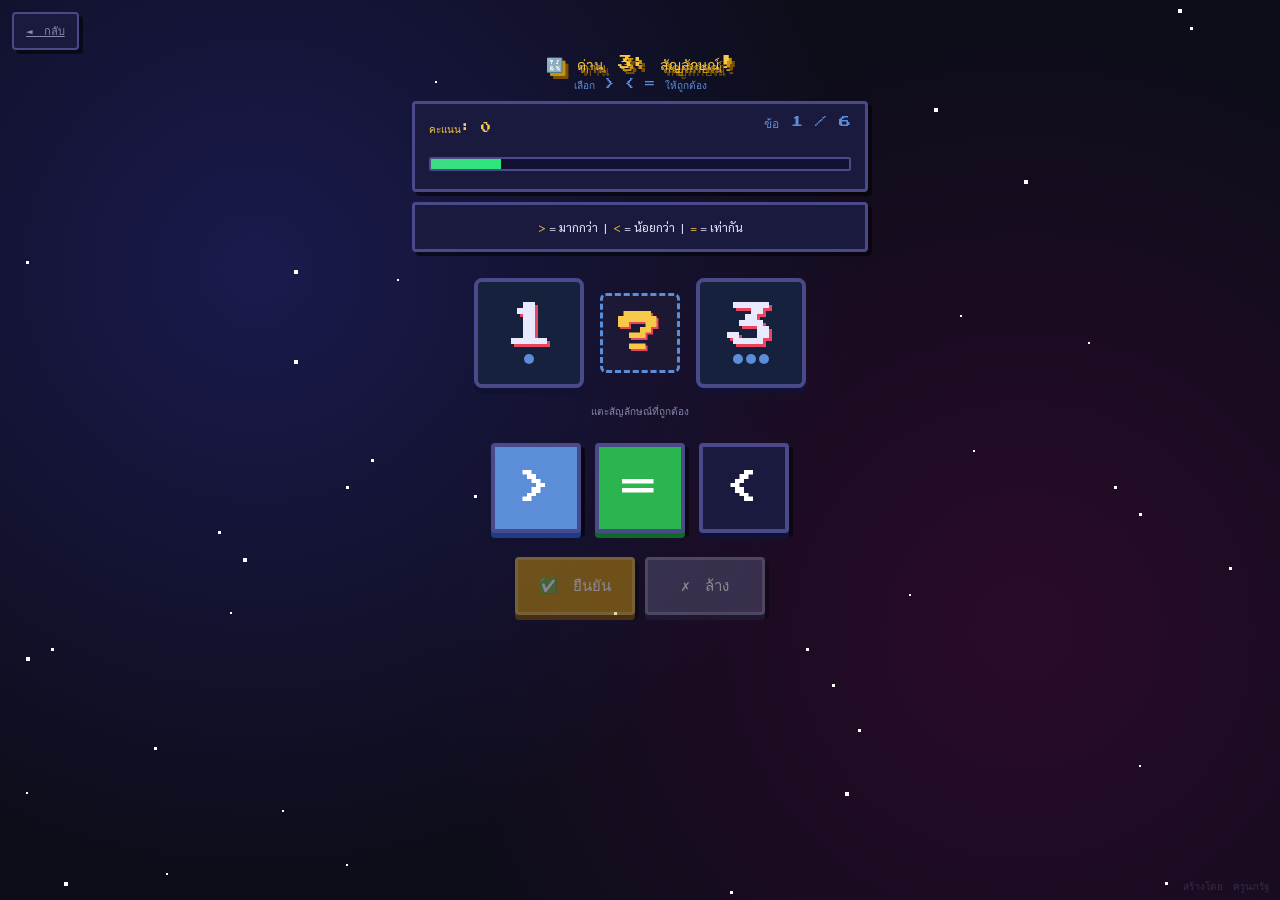
<file: comparison-game/stage3.html>
<!DOCTYPE html>
<html lang="th">
<head>
  <meta charset="UTF-8">
  <meta name="viewport" content="width=device-width, initial-scale=1.0, maximum-scale=1.0, user-scalable=no">
  <meta name="description" content="ด่าน 3: เลือกสัญลักษณ์ที่ถูกต้อง > < = เพื่อแสดงการเปรียบเทียบตัวเลข">
  <title>ด่าน 3: สัญลักษณ์ > &lt; = | เปรียบเทียบจำนวน</title>
  <link rel="stylesheet" href="style.css">
  <style>
    .num-row {
      display: flex; align-items: center; justify-content: center;
      gap: 16px; margin: 16px 0;
    }
    .num-box {
      background: var(--bg-card);
      border: 4px solid var(--border);
      border-radius: 8px;
      width: clamp(80px, 25vw, 110px);
      height: clamp(80px, 25vw, 110px);
      display: flex; flex-direction: column; align-items: center; justify-content: center;
      gap: 4px;
      box-shadow: 0 6px 0 #111133;
    }
    .num-big {
      font-family: 'Press Start 2P', monospace;
      font-size: clamp(28px, 12vw, 48px);
      color: var(--text-main);
      text-shadow: 3px 3px 0 var(--accent2);
      line-height: 1;
    }
    .num-emoji { font-size: clamp(16px, 5vw, 24px); }
    .sym-slot {
      width: clamp(64px, 20vw, 80px);
      height: clamp(64px, 20vw, 80px);
      display: flex; align-items: center; justify-content: center;
      border: 3px dashed var(--accent4);
      border-radius: 6px;
      font-family: 'Press Start 2P', monospace;
      font-size: clamp(28px, 12vw, 44px);
      color: var(--accent);
      text-shadow: 2px 2px 0 var(--accent2);
      transition: all 0.2s;
      background: #ffffff08;
    }
    .sym-slot.filled {
      border-style: solid;
      border-color: var(--accent);
      background: #2a2a5e;
      animation: symPop 0.2s ease;
    }
    @keyframes symPop {
      from { transform: scale(1.2); }
      to   { transform: scale(1); }
    }
    .symbol-row {
      display: flex; gap: 14px; justify-content: center;
      margin: 16px 0; flex-wrap: wrap;
    }
    .symbol-btn {
      width: clamp(70px, 22vw, 90px);
      height: clamp(70px, 22vw, 90px);
      font-size: clamp(24px, 10vw, 36px);
    }
    .confirm-row {
      display: flex; gap: 10px; justify-content: center; margin-top: 8px;
    }
    .confirm-row .btn-pixel {
      min-width: 120px;
    }
    .dots-preview {
      display: flex; flex-wrap: wrap; gap: 3px; justify-content: center;
      max-width: 80px;
    }
    .dot {
      width: 10px; height: 10px;
      background: var(--accent4);
      border-radius: 50%;
    }
  </style>
</head>
<body>

<a href="index.html" class="back-btn" onclick="SFX.click()">◄ กลับ</a>
<div class="stars" id="stars"></div>

<div class="screen" id="mainScreen">

  <div style="height:36px"></div>

  <!-- Title -->
  <div class="game-title pixel-font" style="font-size:clamp(10px,3.5vw,14px); margin-bottom:4px;">
    🔣 ด่าน 3: สัญลักษณ์!
  </div>
  <div class="game-subtitle pixel-font" style="font-size:clamp(7px,2.5vw,10px); margin-bottom:8px;">
    เลือก  &gt;  &lt;  =  ให้ถูกต้อง
  </div>

  <!-- Progress -->
  <div class="pixel-panel" style="padding:10px 14px; margin-bottom:10px;">
    <div class="score-row">
      <span class="score-label">คะแนน: <span id="scoreDisplay">0</span></span>
      <span id="questionCounter" class="question-counter">ข้อ 1 / 6</span>
    </div>
    <div class="progress-bar-wrap">
      <div class="progress-bar-fill" id="progressFill" style="width:0%"></div>
    </div>
  </div>

  <!-- Legend -->
  <div class="pixel-panel" style="padding:10px 12px; margin-bottom:10px; font-size:12px; line-height:2; text-align:center;">
    <span style="color:var(--accent)">></span> = มากกว่า &nbsp;|&nbsp;
    <span style="color:var(--accent)"><</span> = น้อยกว่า &nbsp;|&nbsp;
    <span style="color:var(--accent)">=</span> = เท่ากัน
  </div>

  <!-- Number Display Row -->
  <div class="num-row">
    <div class="num-box" id="leftBox">
      <div class="num-big" id="numLeft">?</div>
      <div class="dots-preview" id="dotsLeft"></div>
    </div>

    <div class="sym-slot" id="symSlot">?</div>

    <div class="num-box" id="rightBox">
      <div class="num-big" id="numRight">?</div>
      <div class="dots-preview" id="dotsRight"></div>
    </div>
  </div>

  <!-- Symbol Buttons -->
  <div style="text-align:center; font-family:'Press Start 2P',monospace; font-size:clamp(8px,2.5vw,10px); color:var(--text-dim); margin-bottom:8px;">
    แตะสัญลักษณ์ที่ถูกต้อง
  </div>
  <div class="symbol-row">
    <button class="symbol-btn btn-pixel blue"  id="symGT" onclick="selectSym('>')">&gt;</button>
    <button class="symbol-btn btn-pixel green"  id="symEQ" onclick="selectSym('=')">=</button>
    <button class="symbol-btn btn-pixel"       id="symLT" onclick="selectSym('<')">&lt;</button>
  </div>

  <!-- Confirm -->
  <div class="confirm-row">
    <button class="btn-pixel yellow" id="confirmBtn" onclick="confirmAnswer()" disabled style="opacity:0.5;">
      ✅ ยืนยัน
    </button>
    <button class="btn-pixel gray" id="clearBtn" onclick="clearSym()" disabled style="opacity:0.5;">
      ✗ ล้าง
    </button>
  </div>

</div>

<!-- Credit -->
<div class="credit-footer">สร้างโดย ครูนภรัฐ</div>

<script src="game-common.js"></script>
<script>
const TOTAL_Q  = 6;
let currentQ   = 0;
let score      = 0;
let leftN      = 0;
let rightN     = 0;
let selectedSym = null;
let answered   = false;

generateStars();

function buildQuestion() {
  answered    = false;
  selectedSym = null;

  // Reset slot
  const slot = document.getElementById('symSlot');
  slot.textContent = '?';
  slot.classList.remove('filled');
  slot.style.color = '';

  // Reset buttons
  ['symGT','symEQ','symLT'].forEach(id => {
    document.getElementById(id).classList.remove('selected');
    document.getElementById(id).disabled = false;
    document.getElementById(id).style.opacity = '1';
  });
  document.getElementById('confirmBtn').disabled = true;
  document.getElementById('confirmBtn').style.opacity = '0.5';
  document.getElementById('clearBtn').disabled = true;
  document.getElementById('clearBtn').style.opacity = '0.5';

  // Generate numbers
  leftN  = randInt(1, 9);
  const r = randInt(0, 2);
  if (r === 0) rightN = leftN;
  else if (r === 1) rightN = Math.max(1, leftN - randInt(1, 4));
  else rightN = Math.min(9, leftN + randInt(1, 4));

  document.getElementById('numLeft').textContent  = leftN;
  document.getElementById('numRight').textContent = rightN;

  // Render dot previews
  renderDots('dotsLeft',  leftN);
  renderDots('dotsRight', rightN);

  updateProgressBar(currentQ + 1, TOTAL_Q);
}

function renderDots(containerId, n) {
  const el = document.getElementById(containerId);
  el.innerHTML = '';
  for (let i = 0; i < Math.min(n, 9); i++) {
    const d = document.createElement('div');
    d.className = 'dot';
    el.appendChild(d);
  }
}

function selectSym(sym) {
  if (answered) return;
  SFX.select();
  selectedSym = sym;

  // Highlight selected button
  const idMap = { '>': 'symGT', '=': 'symEQ', '<': 'symLT' };
  ['symGT','symEQ','symLT'].forEach(id => {
    document.getElementById(id).classList.remove('selected');
  });
  document.getElementById(idMap[sym]).classList.add('selected');

  // Update slot
  const slot = document.getElementById('symSlot');
  slot.textContent = sym;
  slot.classList.add('filled');
  slot.style.color = sym === '>' ? 'var(--accent4)' : sym === '<' ? 'var(--accent2)' : 'var(--accent3)';

  // Enable confirm
  document.getElementById('confirmBtn').disabled = false;
  document.getElementById('confirmBtn').style.opacity = '1';
  document.getElementById('clearBtn').disabled = false;
  document.getElementById('clearBtn').style.opacity = '1';
}

function clearSym() {
  if (answered) return;
  SFX.click();
  selectedSym = null;
  const slot = document.getElementById('symSlot');
  slot.textContent = '?';
  slot.classList.remove('filled');
  slot.style.color = '';
  ['symGT','symEQ','symLT'].forEach(id => document.getElementById(id).classList.remove('selected'));
  document.getElementById('confirmBtn').disabled = true;
  document.getElementById('confirmBtn').style.opacity = '0.5';
  document.getElementById('clearBtn').disabled = true;
  document.getElementById('clearBtn').style.opacity = '0.5';
}

function confirmAnswer() {
  if (!selectedSym || answered) return;
  answered = true;
  SFX.click();

  let correctSym;
  if (leftN > rightN)      correctSym = '>';
  else if (leftN < rightN) correctSym = '<';
  else                     correctSym = '=';

  const correct = (selectedSym === correctSym);

  // Disable all sym buttons
  ['symGT','symEQ','symLT'].forEach(id => {
    document.getElementById(id).disabled = true;
    document.getElementById(id).style.opacity = '0.5';
  });
  document.getElementById('confirmBtn').disabled = true;
  document.getElementById('clearBtn').disabled   = true;

  // Color the slot
  const slot = document.getElementById('symSlot');
  slot.style.borderColor  = correct ? 'var(--accent3)' : 'var(--accent2)';
  slot.style.background   = correct ? '#0d3d1e' : '#3d0d1e';

  if (correct) { score++; SFX.correct(); }
  else         { SFX.wrong(); slot.classList.add('shake'); }

  const correctLine = `${leftN} ${correctSym} ${rightN}`;
  showFeedback(correct,
    `ถูกต้อง! 🌟<br><span style="font-size:13px">${correctLine}</span>`,
    `เฉลย: <span style="font-size:16px">${correctLine}</span>`,
    nextQuestion
  );
}

function nextQuestion() {
  currentQ++;
  document.getElementById('scoreDisplay').textContent = score;

  if (currentQ >= TOTAL_Q) {
    showResult(3, score, TOTAL_Q);
  } else {
    buildQuestion();
  }
}

buildQuestion();
</script>
</body>
</html>
</file>
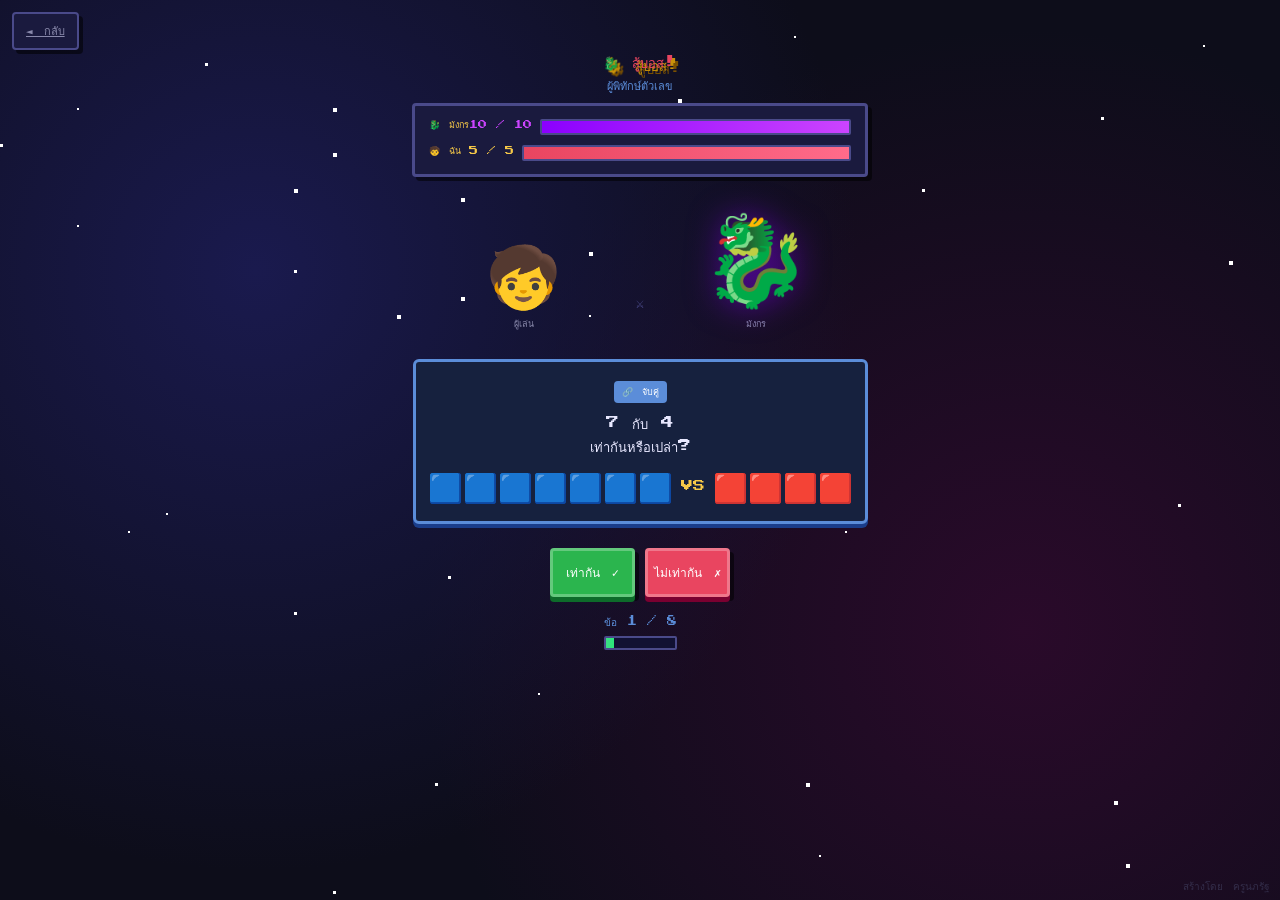
<file: comparison-game/stage4.html>
<!DOCTYPE html>
<html lang="th">
<head>
  <meta charset="UTF-8">
  <meta name="viewport" content="width=device-width, initial-scale=1.0, maximum-scale=1.0, user-scalable=no">
  <meta name="description" content="ด่าน 4: สู้บอส! ผู้พิทักษ์ตัวเลข — รวมทุกทักษะการเปรียบเทียบ">
  <title>ด่าน 4: สู้บอส! | เปรียบเทียบจำนวน</title>
  <link rel="stylesheet" href="style.css">
  <style>
    .battle-scene {
      display: flex; justify-content: space-between; align-items: flex-end;
      width: 100%; padding: 8px 0 16px;
      position: relative;
    }
    .fighter-box {
      display: flex; flex-direction: column; align-items: center; gap: 4px;
      flex: 1;
    }
    .fighter-name {
      font-family: 'Press Start 2P', monospace;
      font-size: clamp(7px, 2.5vw, 9px);
      color: var(--text-dim);
    }
    .hp-section { width: 100%; margin-bottom: 12px; }
    .hp-row { margin-bottom: 8px; }

    .attack-flash {
      position: fixed; inset: 0; pointer-events: none; z-index: 200;
      animation: attackFlash 0.4s ease forwards;
    }
    @keyframes attackFlash {
      0%   { background: #ff006633; }
      100% { background: transparent; }
    }

    .boss-hp-text, .player-hp-text {
      font-family: 'Press Start 2P', monospace;
      font-size: clamp(7px, 2.5vw, 9px);
      text-align: right;
    }
    .boss-hp-text  { color: #cc44ff; }
    .player-hp-text{ color: var(--accent); }

    .q-type-badge {
      display: inline-block;
      font-family: 'Press Start 2P', monospace;
      font-size: clamp(7px, 2.5vw, 9px);
      background: var(--accent2);
      color: #fff;
      padding: 4px 8px;
      border-radius: 4px;
      margin-bottom: 8px;
    }

    /* Mixed answer layouts */
    .ans-grid-2 {
      display: grid; grid-template-columns: 1fr 1fr; gap: 10px;
      width: 100%; margin-top: 12px;
    }
    .ans-grid-3 {
      display: grid; grid-template-columns: 1fr 1fr 1fr; gap: 8px;
      width: 100%; margin-top: 12px;
    }
    .ans-grid-2 .btn-pixel,
    .ans-grid-3 .btn-pixel {
      font-size: clamp(8px, 3vw, 12px);
      padding: 12px 6px;
    }
    .sym-grid {
      display: flex; gap: 12px; justify-content: center; margin-top: 12px;
    }
    .sym-grid .symbol-btn {
      width: clamp(64px, 20vw, 78px);
      height: clamp(64px, 20vw, 78px);
      font-size: clamp(22px, 9vw, 32px);
    }

    .dmg-popup {
      position: fixed;
      pointer-events: none;
      font-family: 'Press Start 2P', monospace;
      font-size: 22px;
      color: #ff6b8a;
      text-shadow: 2px 2px 0 #000;
      z-index: 300;
      animation: dmgFloat 0.8s ease forwards;
    }
    .dmg-popup.heal { color: #3ddc84; }
    @keyframes dmgFloat {
      0%   { transform: translateY(0) scale(1); opacity: 1; }
      100% { transform: translateY(-60px) scale(0.7); opacity: 0; }
    }
  </style>
</head>
<body>

<a href="index.html" class="back-btn" onclick="SFX.click()">◄ กลับ</a>
<div class="stars" id="stars"></div>

<div class="screen" id="mainScreen">

  <div style="height:36px"></div>

  <!-- Title -->
  <div class="game-title pixel-font" style="font-size:clamp(9px,3vw,13px); margin-bottom:4px; color:var(--accent2);">
    🐉 สู้บอส!
  </div>
  <div class="game-subtitle pixel-font" style="margin-bottom:8px;">
    ผู้พิทักษ์ตัวเลข
  </div>

  <!-- HP Bars -->
  <div class="pixel-panel hp-section" style="padding:12px 14px;">
    <div class="hp-row">
      <div style="display:flex;justify-content:space-between;align-items:center;margin-bottom:4px;">
        <span class="hp-label">🐉 มังกร</span>
        <span class="boss-hp-text" id="bossHPText">10 / 10</span>
      </div>
      <div class="hp-bar-wrap">
        <div class="hp-bar-fill enemy" id="bossBar" style="width:100%"></div>
      </div>
    </div>
    <div class="hp-row" style="margin-bottom:0">
      <div style="display:flex;justify-content:space-between;align-items:center;margin-bottom:4px;">
        <span class="hp-label">🧒 ฉัน</span>
        <span class="player-hp-text" id="playerHPText">5 / 5</span>
      </div>
      <div class="hp-bar-wrap">
        <div class="hp-bar-fill" id="playerBar" style="width:100%"></div>
      </div>
    </div>
  </div>

  <!-- Battle Scene -->
  <div class="battle-scene">
    <div class="fighter-box">
      <div class="player-sprite" id="playerSprite">🧒</div>
      <div class="fighter-name">ผู้เล่น</div>
    </div>

    <div style="font-family:'Press Start 2P',monospace;font-size:14px;color:var(--border);padding-bottom:20px;">
      ⚔️
    </div>

    <div class="fighter-box">
      <div class="dragon-sprite" id="dragonSprite">🐉</div>
      <div class="fighter-name">มังกร</div>
    </div>
  </div>

  <!-- Question -->
  <div class="question-box" id="questionBox">
    <div id="qTypeBadge" class="q-type-badge">คำถาม</div>
    <div class="question-text" id="qText">กำลังโหลด...</div>
    <!-- dynamic content here -->
    <div id="qExtra" style="margin-top:10px;"></div>
  </div>

  <!-- Answers -->
  <div id="answersArea"></div>

  <!-- Progress -->
  <div style="margin-top:12px; text-align:center;">
    <span id="questionCounter" class="question-counter" style="font-size:clamp(8px,2.5vw,10px)">ข้อ 1 / 8</span>
    <div class="progress-bar-wrap" style="margin-top:6px;">
      <div class="progress-bar-fill" id="progressFill" style="width:0%"></div>
    </div>
  </div>

</div>

<!-- Credit -->
<div class="credit-footer">สร้างโดย ครูนภรัฐ</div>

<script src="game-common.js"></script>
<script>
const TOTAL_Q   = 8;
const BOSS_MAX  = 10;
const PLAYER_MAX = 5;
let currentQ    = 0;
let score       = 0;
let bossHP      = BOSS_MAX;
let playerHP    = PLAYER_MAX;
let answered    = false;

// Question type pool: equal_check, compare_more, compare_sym
const Q_TYPES = ['equal_check','compare_more','compare_sym','compare_sym','compare_more','equal_check','compare_sym','compare_more'];

generateStars();

/* ── HP update ── */
function updateBars() {
  document.getElementById('bossBar').style.width   = Math.max(0,(bossHP/BOSS_MAX*100))+'%';
  document.getElementById('playerBar').style.width = Math.max(0,(playerHP/PLAYER_MAX*100))+'%';
  document.getElementById('bossHPText').textContent   = `${Math.max(0,bossHP)} / ${BOSS_MAX}`;
  document.getElementById('playerHPText').textContent = `${Math.max(0,playerHP)} / ${PLAYER_MAX}`;
}

function showDmgPopup(text, isHeal, targetEl) {
  const rect = targetEl.getBoundingClientRect();
  const div  = document.createElement('div');
  div.className = 'dmg-popup' + (isHeal ? ' heal' : '');
  div.textContent = text;
  div.style.left = rect.left + rect.width/2 - 20 + 'px';
  div.style.top  = rect.top - 10 + 'px';
  document.body.appendChild(div);
  setTimeout(() => div.remove(), 900);
}

/* ── Build question ── */
let leftN = 0, rightN = 0;
let correctSym = '';
let currentType = '';

function buildQuestion() {
  answered = false;
  currentType = Q_TYPES[currentQ % Q_TYPES.length];

  leftN  = randInt(1, 9);
  const r = randInt(0, 2);
  if (r === 0) rightN = leftN;
  else if (r === 1) rightN = Math.max(1, leftN - randInt(1, 4));
  else rightN = Math.min(9, leftN + randInt(1, 4));

  if (leftN > rightN)      correctSym = '>';
  else if (leftN < rightN) correctSym = '<';
  else                     correctSym = '=';

  const qBox     = document.getElementById('qText');
  const qExtra   = document.getElementById('qExtra');
  const ansArea  = document.getElementById('answersArea');
  const badge    = document.getElementById('qTypeBadge');
  qExtra.innerHTML = '';
  ansArea.innerHTML = '';

  if (currentType === 'equal_check') {
    badge.textContent = '🔗 จับคู่';
    badge.style.background = 'var(--accent4)';
    qBox.innerHTML = `${leftN} กับ ${rightN}<br>เท่ากันหรือเปล่า?`;
    qExtra.innerHTML = `
      <div style="display:flex;gap:8px;justify-content:center;flex-wrap:wrap;font-size:clamp(18px,6vw,28px);">
        <span>${'🟦'.repeat(leftN)}</span>
        <span style="color:var(--accent);font-family:'Press Start 2P',monospace;font-size:12px;align-self:center;">VS</span>
        <span>${'🟥'.repeat(rightN)}</span>
      </div>`;
    ansArea.innerHTML = `
      <div class="ans-grid-2">
        <button class="btn-pixel green" onclick="answer('equal')">เท่ากัน ✓</button>
        <button class="btn-pixel"      onclick="answer('notequal')">ไม่เท่ากัน ✗</button>
      </div>`;

  } else if (currentType === 'compare_more') {
    badge.textContent = '⚖️ เปรียบเทียบ';
    badge.style.background = '#2b7a4e';
    qBox.innerHTML = `ซ้าย: ${leftN} &nbsp; ขวา: ${rightN}<br>กลุ่มไหนมากกว่า?`;
    // Dot visualization
    qExtra.innerHTML = `
      <div style="display:flex;justify-content:space-around;font-size:16px;line-height:2;">
        <span>${'●'.repeat(leftN)}</span>
        <span style="color:var(--accent)">VS</span>
        <span>${'●'.repeat(rightN)}</span>
      </div>`;
    ansArea.innerHTML = `
      <div class="ans-grid-3">
        <button class="btn-pixel blue"  onclick="answer('left')">ซ้ายมาก</button>
        <button class="btn-pixel green" onclick="answer('equal')">เท่ากัน</button>
        <button class="btn-pixel"       onclick="answer('right')">ขวามาก</button>
      </div>`;

  } else { // compare_sym
    badge.textContent = '🔣 สัญลักษณ์';
    badge.style.background = 'var(--accent2)';
    qBox.textContent = `ใส่สัญลักษณ์ที่ถูกต้อง`;
    qExtra.innerHTML = `
      <div style="display:flex;align-items:center;justify-content:center;gap:12px;margin-top:8px;">
        <div style="font-family:'Press Start 2P',monospace;font-size:clamp(24px,10vw,36px);color:var(--text-main);text-shadow:3px 3px 0 var(--accent2);">${leftN}</div>
        <div style="font-family:'Press Start 2P',monospace;font-size:clamp(20px,8vw,28px);color:var(--border);border:3px dashed var(--accent4);padding:8px 12px;border-radius:4px;" id="symSlotBoss">?</div>
        <div style="font-family:'Press Start 2P',monospace;font-size:clamp(24px,10vw,36px);color:var(--text-main);text-shadow:3px 3px 0 var(--accent4);">${rightN}</div>
      </div>`;
    ansArea.innerHTML = `
      <div class="sym-grid">
        <button class="symbol-btn btn-pixel blue"  onclick="answer('>')">&gt;</button>
        <button class="symbol-btn btn-pixel green"  onclick="answer('=')">=</button>
        <button class="symbol-btn btn-pixel"       onclick="answer('<')">&lt;</button>
      </div>`;
  }

  updateProgressBar(currentQ + 1, TOTAL_Q);
}

/* ── Answer handler ── */
function answer(choice) {
  if (answered) return;
  answered = true;
  SFX.click();

  // Determine correct
  let correct = false;
  if (currentType === 'equal_check') {
    correct = (leftN === rightN) ? choice === 'equal' : choice === 'notequal';
  } else if (currentType === 'compare_more') {
    if (leftN > rightN)      correct = choice === 'left';
    else if (leftN < rightN) correct = choice === 'right';
    else                     correct = choice === 'equal';
  } else {
    correct = (choice === correctSym);
    // Update sym slot
    const slot = document.getElementById('symSlotBoss');
    if (slot) {
      slot.textContent = choice;
      slot.style.borderStyle  = 'solid';
      slot.style.borderColor  = correct ? 'var(--accent3)' : 'var(--accent2)';
      slot.style.background   = correct ? '#0d3d1e' : '#3d0d1e';
    }
  }

  // Disable all answer buttons
  document.querySelectorAll('#answersArea button').forEach(b => {
    b.disabled = true;
    b.style.opacity = '0.6';
  });

  if (correct) {
    score++;
    bossHP -= 2;
    SFX.correct();
    // Dragon hit animation
    const d = document.getElementById('dragonSprite');
    d.classList.add('hit');
    setTimeout(() => d.classList.remove('hit'), 400);
    showDmgPopup('-2 HP', false, d);
    // Flash
    const f = document.createElement('div');
    f.className = 'attack-flash';
    document.body.appendChild(f);
    setTimeout(() => f.remove(), 400);
  } else {
    playerHP -= 1;
    SFX.hit();
    const p = document.getElementById('playerSprite');
    p.classList.add('shake');
    setTimeout(() => p.classList.remove('shake'), 400);
    showDmgPopup('-1 HP', false, p);
  }

  updateBars();

  // Correct text
  let correctLine = '';
  if (currentType === 'equal_check') correctLine = leftN === rightN ? 'เท่ากัน!' : 'ไม่เท่ากัน!';
  else if (currentType === 'compare_more') {
    if (leftN > rightN) correctLine = `ซ้ายมากกว่า (${leftN} > ${rightN})`;
    else if (leftN < rightN) correctLine = `ขวามากกว่า (${leftN} < ${rightN})`;
    else correctLine = `เท่ากัน (${leftN} = ${rightN})`;
  } else {
    correctLine = `${leftN} ${correctSym} ${rightN}`;
  }

  setTimeout(() => {
    // Check game over conditions
    if (playerHP <= 0) {
      showBattleEnd(false);
    } else if (bossHP <= 0) {
      showBattleEnd(true);
    } else {
      showFeedback(correct,
        `ถูก! ⚔️ โจมตี -2HP<br><span style="font-size:11px">${correctLine}</span>`,
        `ผิด! 💥 เสีย 1HP<br><span style="font-size:11px">${correctLine}</span>`,
        nextQuestion
      );
    }
  }, 500);
}

function nextQuestion() {
  currentQ++;
  document.getElementById('scoreDisplay') && (document.getElementById('scoreDisplay').textContent = score);
  updateProgressBar(currentQ + 1, TOTAL_Q);

  if (currentQ >= TOTAL_Q) {
    showBattleEnd(bossHP <= 0 || score >= 6);
  } else {
    buildQuestion();
  }
}

/* ── Battle End ── */
function showBattleEnd(win) {
  setStageData(4, score, TOTAL_Q);
  const screen = document.querySelector('.screen');
  if (win) {
    SFX.victory();
    screen.innerHTML = `
      <div class="result-screen" style="padding-top:32px;">
        <div style="font-size:80px; animation: bounce 0.6s ease infinite alternate;">🏆</div>
        <div class="result-title" style="color:var(--accent);">ชนะแล้ว!</div>
        <div style="font-size:48px; margin:8px 0;">🐉💀</div>
        <div class="result-score">
          คะแนน ${score} / ${TOTAL_Q}<br><br>
          <span style="color:var(--accent)">${renderStars(score >= TOTAL_Q ? 3 : score >= 6 ? 2 : 1)}</span>
        </div>
        <div style="font-family:'Press Start 2P',monospace;font-size:9px;color:var(--text-dim);margin:8px 0 20px;">
          เจ้าเป็นผู้พิทักษ์ตัวเลขตัวจริง!
        </div>
        <div class="answer-row">
          <button class="btn-pixel blue" onclick="window.location.reload()">เล่นอีกครั้ง</button>
          <button class="btn-pixel green" onclick="window.location.href='index.html'">หน้าหลัก</button>
        </div>
      </div>`;
  } else {
    SFX.wrong();
    screen.innerHTML = `
      <div class="result-screen" style="padding-top:32px;">
        <div style="font-size:80px;">💀</div>
        <div class="result-title" style="color:var(--accent2);">พ่ายแล้ว!</div>
        <div style="font-size:48px; margin:8px 0;">🐉😈</div>
        <div class="result-score">คะแนน ${score} / ${TOTAL_Q}</div>
        <div style="font-family:'Press Start 2P',monospace;font-size:9px;color:var(--text-dim);margin:8px 0 20px;">
          ฝึกฝนแล้วกลับมาใหม่!
        </div>
        <div class="answer-row">
          <button class="btn-pixel blue" onclick="window.location.reload()">สู้ใหม่!</button>
          <button class="btn-pixel gray" onclick="window.location.href='index.html'">หน้าหลัก</button>
        </div>
      </div>`;
  }
}

// Init
updateBars();
buildQuestion();
</script>
</body>
</html>
</file>
<file: style.css>
@import url('https://fonts.googleapis.com/css2?family=Press+Start+2P&family=Sarabun:ital,wght@0,300;0,400;0,700;1,300;1,400;1,700&display=swap');

/* --- ตัวแปรสำหรับระบบธีมสี 8-bit Pixel Punk --- */
:root {
    --bg-dark: #0a0813;
    --bg-card: #151124;
    --neon-blue: #00f0ff;
    --neon-pink: #ff0080;
    --neon-green: #39ff14;
    --neon-yellow: #fff01f;
    --neon-purple: #9d4edd;
    --text-color: #f8f9fa;
    --pixel-border: 4px;
    --font-game: 'Press Start 2P', Courier, monospace;
    --font-thai: 'Sarabun', 'TH Sarabun New', sans-serif;
}

/* --- การตั้งค่าเริ่มต้น --- */
* {
    box-sizing: border-box;
    margin: 0;
    padding: 0;
}

body {
    background-color: var(--bg-dark);
    color: var(--text-color);
    font-family: var(--font-thai);
    font-size: 16px;
    line-height: 1.6;
    overflow-x: hidden;
    min-height: 100vh;
    display: flex;
    flex-direction: column;
    align-items: center;
    justify-content: center;
    background-image: 
        radial-gradient(var(--bg-dark) 40%, rgba(0, 0, 0, 0) 41%),
        linear-gradient(rgba(18, 16, 16, 0) 50%, rgba(0, 0, 0, 0.25) 50%),
        linear-gradient(90deg, rgba(255, 0, 0, 0.06), rgba(0, 255, 0, 0.02), rgba(0, 0, 255, 0.06));
    background-size: 100% 100%, 100% 4px, 6px 100%;
}

/* --- เอฟเฟกต์จอแก้ว Retro CRT Screen Simulation --- */
.crt-overlay {
    position: fixed;
    top: 0;
    left: 0;
    width: 100vw;
    height: 100vh;
    background: linear-gradient(rgba(18, 16, 16, 0) 50%, rgba(0, 0, 0, 0.15) 50%), linear-gradient(90deg, rgba(255, 0, 0, 0.03), rgba(0, 255, 0, 0.01), rgba(0, 0, 255, 0.03));
    background-size: 100% 3px, 3px 100%;
    z-index: 9999;
    pointer-events: none; /* เพื่อไม่ให้ขวางการคลิก */
}

/* --- โครงสร้างหน้าจอหลัก --- */
.game-container {
    width: 95%;
    max-width: 900px;
    background-color: var(--bg-card);
    border: var(--pixel-border) solid var(--neon-blue);
    border-radius: 8px;
    box-shadow: 
        0 0 10px rgba(0, 240, 255, 0.2),
        inset 0 0 15px rgba(0, 240, 255, 0.1),
        0 8px 0 0 #0099aa; /* เงาพิกเซลด้านล่าง */
    padding: 24px;
    margin: 20px auto;
    position: relative;
    overflow: hidden;
}

/* หัวข้อหลักจัดกึ่งกลาง */
h1 {
    font-family: var(--font-game);
    font-size: 20px;
    text-align: center;
    color: var(--neon-pink);
    text-shadow: 0 0 8px rgba(255, 0, 128, 0.6);
    margin-bottom: 24px;
    letter-spacing: 1px;
}

h2 {
    font-size: 18px;
    font-weight: bold;
    text-align: center;
    color: var(--neon-yellow);
    margin-bottom: 16px;
}

p {
    font-size: 16px;
}

/* --- ปุ่มสไตล์ 8-bit --- */
.btn-pixel {
    font-family: var(--font-game);
    font-size: 12px;
    padding: 12px 24px;
    background-color: var(--neon-purple);
    color: var(--text-color);
    border: var(--pixel-border) solid var(--text-color);
    border-radius: 4px;
    cursor: pointer;
    box-shadow: 4px 4px 0 0 #5a189a;
    transition: all 0.1s ease;
    display: inline-flex;
    align-items: center;
    justify-content: center;
    gap: 8px;
    user-select: none;
    margin: 8px;
    outline: none;
}

.btn-pixel:hover {
    background-color: var(--neon-pink);
    box-shadow: 2px 2px 0 0 #b7005b;
    transform: translate(2px, 2px);
}

.btn-pixel:active {
    box-shadow: 0px 0px 0 0 #000;
    transform: translate(4px, 4px);
}

/* ปุ่มสีเขียวสำหรับยืนยัน */
.btn-success {
    background-color: #1b4332;
    border-color: var(--neon-green);
    box-shadow: 4px 4px 0 0 #081c15;
}
.btn-success:hover {
    background-color: var(--neon-green);
    color: #000;
    box-shadow: 2px 2px 0 0 #1b4332;
}

/* ปุ่มสีแดงสำหรับยกเลิก/กลับ */
.btn-danger {
    background-color: #5c0d12;
    border-color: var(--neon-pink);
    box-shadow: 4px 4px 0 0 #2b0507;
}
.btn-danger:hover {
    background-color: var(--neon-pink);
    color: #fff;
    box-shadow: 2px 2px 0 0 #5c0d12;
}

/* --- แผงเมนูและหน้าต่างต่าง ๆ --- */
.screen {
    display: none;
    animation: fadeIn 0.3s steps(4);
}

.screen.active {
    display: block;
}

@keyframes fadeIn {
    from { opacity: 0; }
    to { opacity: 1; }
}

/* หน้าแรก (MainMenu) */
.menu-layout {
    display: flex;
    flex-direction: column;
    align-items: center;
    gap: 20px;
    text-align: center;
}

.pixel-art-banner {
    width: 160px;
    height: 160px;
    margin: 10px auto;
    filter: drop-shadow(0 0 10px rgba(0, 240, 255, 0.4));
    animation: bounce 2s infinite ease-in-out;
}

@keyframes bounce {
    0%, 100% { transform: translateY(0); }
    50% { transform: translateY(-15px); }
}

.menu-buttons {
    display: flex;
    flex-direction: column;
    width: 100%;
    max-width: 320px;
}

/* --- การแสดงกล้องเว็บแคมด้านขวาบนหรือล่าง --- */
.webcam-panel {
    display: flex;
    flex-direction: column;
    align-items: center;
    margin-top: 15px;
    border: 3px dashed rgba(0, 240, 255, 0.3);
    padding: 10px;
    background-color: rgba(0, 0, 0, 0.4);
    border-radius: 6px;
}

.webcam-wrapper {
    position: relative;
    width: 320px;
    height: 240px;
    border: 3px solid var(--neon-blue);
    background-color: #000;
}

.webcam-video {
    display: none; /* ซ่อนวิดีโอดิบ */
}

.webcam-canvas {
    width: 100%;
    height: 100%;
}

/* --- กระดานเล่นเกม (Game Playboard) --- */
.game-header {
    display: flex;
    justify-content: space-between;
    align-items: center;
    border-bottom: 2px solid rgba(0, 240, 255, 0.2);
    padding-bottom: 12px;
    margin-bottom: 20px;
}

.score-display, .level-display {
    font-family: var(--font-game);
    font-size: 11px;
    color: var(--neon-blue);
}

.level-badge {
    color: var(--neon-yellow);
}

/* แผนผัง ส่วนย่อย ส่วนรวม (Part-Whole Schema Map) */
.math-board {
    display: flex;
    flex-direction: column;
    align-items: center;
    gap: 30px;
    margin: 30px auto;
    position: relative;
    max-width: 600px;
}

/* วงกลมหลักดั้งเดิมตามตำราเรียน (แต่วาดในแบบกล่องพิกเซลเรโทร) */
.node {
    border: 4px solid var(--text-color);
    background-color: rgba(21, 17, 36, 0.8);
    display: flex;
    flex-direction: column;
    align-items: center;
    justify-content: center;
    position: relative;
    transition: all 0.2s ease;
}

/* เส้นเชื่อมความสัมพันธ์ */
.relation-lines {
    position: absolute;
    top: 0;
    left: 0;
    width: 100%;
    height: 100%;
    z-index: 1;
    pointer-events: none;
}

.whole-container {
    width: 140px;
    height: 140px;
    border-color: var(--neon-yellow);
    box-shadow: 0 0 15px rgba(255, 240, 31, 0.4);
    z-index: 2;
}

.parts-row {
    display: flex;
    justify-content: space-around;
    width: 100%;
    z-index: 2;
}

.part-container {
    width: 120px;
    height: 120px;
    border-color: var(--neon-blue);
    box-shadow: 0 0 12px rgba(0, 240, 255, 0.3);
}

.part-container.active-part {
    border-color: var(--neon-pink);
    box-shadow: 0 0 18px rgba(255, 0, 128, 0.6);
}

/* ตัวเลขขนาดใหญ่ */
.node-number {
    font-family: var(--font-game);
    font-size: 32px;
    margin-top: 5px;
    color: #fff;
    text-shadow: 1px 1px 0 #000;
}

.node-label {
    font-size: 12px;
    color: #888;
    margin-bottom: 5px;
    letter-spacing: 1px;
    text-transform: uppercase;
}

/* กล่องย่อยแสดงรูปภาพเพื่อช่วยนับ (ป.1) */
.visual-count {
    display: flex;
    flex-wrap: wrap;
    align-content: center;
    justify-content: center;
    gap: 4px;
    width: 90%;
    min-height: 40px;
    max-height: 60px;
    overflow: hidden;
}

.slime-sprite {
    width: 14px;
    height: 14px;
    image-rendering: pixelated;
    animation: squish 1.5s infinite ease-in-out;
}

/* ให้เวลาสุ่มจังหวะดุ๊กดิ๊กต่างกัน */
.slime-sprite:nth-child(2n) { animation-delay: 0.2s; }
.slime-sprite:nth-child(3n) { animation-delay: 0.4s; }

@keyframes squish {
    0%, 100% { transform: scale(1, 1); }
    50% { transform: scale(1.15, 0.85) translateY(1px); }
}

/* คอนโทรลปุ่มปรับค่าจำนวน (บวก ลบ) */
.counter-controls {
    display: flex;
    gap: 12px;
    margin-top: 8px;
}

.btn-mini-pixel {
    font-family: var(--font-game);
    font-size: 12px;
    width: 28px;
    height: 28px;
    background-color: var(--bg-dark);
    color: var(--neon-blue);
    border: 2px solid var(--neon-blue);
    cursor: pointer;
    display: flex;
    align-items: center;
    justify-content: center;
}
.btn-mini-pixel:hover {
    background-color: var(--neon-blue);
    color: #000;
}

/* ข้อความโจทย์คำสั่งสอนเด็ก */
.instruction-box {
    background-color: rgba(0, 0, 0, 0.5);
    border: 2px solid var(--neon-purple);
    padding: 12px 18px;
    text-align: center;
    border-radius: 4px;
    margin-bottom: 10px;
}

.instruction-text {
    font-size: 18px;
    color: #fff;
    font-weight: bold;
}

/* ส่วนแสดงสถานะตอบสุ่ม */
.feedback-box {
    min-height: 40px;
    text-align: center;
    font-size: 20px;
    font-weight: bold;
    margin: 10px 0;
}

.feedback-text.correct {
    color: var(--neon-green);
    text-shadow: 0 0 10px rgba(57, 255, 20, 0.5);
}

.feedback-text.wrong {
    color: var(--neon-pink);
    text-shadow: 0 0 10px rgba(255, 0, 128, 0.5);
}

/* หน้าจอเฉลยแบบ Retro */
.modal-retro {
    background-color: rgba(10, 8, 19, 0.95);
    border: var(--pixel-border) solid var(--neon-pink);
    padding: 20px;
    text-align: center;
    position: absolute;
    top: 50%;
    left: 50%;
    transform: translate(-50%, -50%);
    z-index: 100;
    width: 80%;
    max-width: 400px;
    box-shadow: 0 0 20px rgba(255, 0, 128, 0.5);
}

/* --- ตารางสรุปคะแนนหลังจบเกม --- */
.results-table {
    width: 100%;
    border-collapse: collapse;
    margin: 20px 0;
    font-family: var(--font-thai);
}

.results-table th, .results-table td {
    border: 2px solid var(--neon-blue);
    padding: 10px;
    text-align: center;
}

.results-table th {
    background-color: rgba(0, 240, 255, 0.1);
    font-weight: bold;
    color: var(--neon-yellow);
}

.results-table td {
    background-color: rgba(255, 255, 255, 0.02);
}

/* สวิตช์ปิดเปิดกล้อง/เสียง */
.settings-row {
    display: flex;
    justify-content: space-between;
    align-items: center;
    width: 100%;
    max-width: 400px;
    margin: 10px auto;
    padding: 8px 12px;
    background-color: rgba(255, 255, 255, 0.03);
    border-radius: 4px;
}

/* คลาสของเว็บแคมสวิตช์ */
.toggle-switch {
    position: relative;
    display: inline-block;
    width: 50px;
    height: 24px;
}

.toggle-switch input {
    opacity: 0;
    width: 0;
    height: 0;
}

.slider {
    position: absolute;
    cursor: pointer;
    top: 0;
    left: 0;
    right: 0;
    bottom: 0;
    background-color: #333;
    transition: .2s;
    border: 2px solid #555;
}

.slider:before {
    position: absolute;
    content: "";
    height: 14px;
    width: 14px;
    left: 3px;
    bottom: 3px;
    background-color: #fff;
    transition: .2s;
}

input:checked + .slider {
    background-color: var(--neon-green);
    border-color: #27ae60;
}

input:checked + .slider:before {
    transform: translateX(26px);
}

/* --- การปรับแต่งตามขนาดหน้าจอ (Responsive) --- */
@media (max-width: 600px) {
    .game-container {
        padding: 12px;
        margin: 10px auto;
    }
    
    h1 {
        font-size: 16px;
    }

    .math-board {
        gap: 15px;
    }
    
    .whole-container {
        width: 110px;
        height: 110px;
    }
    
    .part-container {
        width: 90px;
        height: 90px;
    }
    
    .node-number {
        font-size: 24px;
    }
    
    .webcam-wrapper {
        width: 280px;
        height: 210px;
    }
}

/* --- เครดิตผู้สร้าง --- */
.creator-credit {
    text-align: center;
    margin-top: 24px;
    font-size: 13px;
    color: #888;
    border-top: 1px dashed rgba(255, 255, 255, 0.15);
    padding-top: 12px;
    font-family: var(--font-thai);
}
</file>
<file: comparison-game/style.css>
/* ===================================================
   เกมเปรียบเทียบจำนวน ป.1 — 8-Bit Style CSS
   สร้างโดย ครูนภรัฐ | P.1 Math Game 2025
=================================================== */

@import url('https://fonts.googleapis.com/css2?family=Press+Start+2P&family=Sarabun:wght@400;700&display=swap');

/* ─── CSS Variables ─── */
:root {
  --bg-dark:    #0d0d1a;
  --bg-panel:   #1a1a3e;
  --bg-card:    #16213e;
  --border:     #4a4a8a;
  --accent:     #f7c948;
  --accent2:    #e94560;
  --accent3:    #3ddc84;
  --accent4:    #5b8dd9;
  --text-main:  #e8e8ff;
  --text-dim:   #8888aa;
  --pixel-size: 4px;
  --shadow-pixel: 4px 4px 0px #00000088;
}

/* ─── Reset & Base ─── */
*, *::before, *::after { box-sizing: border-box; margin: 0; padding: 0; }

html, body {
  width: 100%; height: 100%;
  overflow-x: hidden;
  overflow-y: auto;
}

body {
  background-color: var(--bg-dark);
  background-image:
    radial-gradient(circle at 20% 30%, #1a1a4e 0%, transparent 50%),
    radial-gradient(circle at 80% 70%, #2a0a2a 0%, transparent 50%);
  font-family: 'Sarabun', sans-serif;
  color: var(--text-main);
  display: flex;
  flex-direction: column;
  align-items: center;
  justify-content: center;
  min-height: 100vh;
  min-height: 100dvh;
  touch-action: manipulation;
  user-select: none;
  -webkit-user-select: none;
}

/* ─── Scrollable screens ─── */
.screen {
  width: 100%;
  max-width: 480px;
  min-height: 100vh;
  min-height: 100dvh;
  display: flex;
  flex-direction: column;
  align-items: center;
  padding: 16px 12px 40px;
  overflow-y: auto;
  position: relative;
}

/* ─── Pixel Font ─── */
.pixel-font {
  font-family: 'Press Start 2P', monospace;
  image-rendering: pixelated;
}

/* ─── Stars Background ─── */
.stars {
  position: fixed; inset: 0; pointer-events: none; z-index: 0;
  overflow: hidden;
}
.stars span {
  position: absolute;
  background: #fff;
  border-radius: 0;
  animation: twinkle 2s infinite alternate;
}
@keyframes twinkle {
  0%   { opacity: 0.2; }
  100% { opacity: 1; }
}

/* ─── Game Title ─── */
.game-title {
  font-family: 'Press Start 2P', monospace;
  font-size: clamp(10px, 3.5vw, 16px);
  color: var(--accent);
  text-align: center;
  text-shadow: 3px 3px 0 #c8920a, 6px 6px 0 #7a5000;
  line-height: 1.6;
  margin-bottom: 8px;
  animation: titleFloat 2s ease-in-out infinite alternate;
}
@keyframes titleFloat {
  0%   { transform: translateY(0); }
  100% { transform: translateY(-5px); }
}

.game-subtitle {
  font-family: 'Press Start 2P', monospace;
  font-size: clamp(7px, 2.5vw, 11px);
  color: var(--accent4);
  text-align: center;
  margin-bottom: 24px;
}

/* ─── Stage Map ─── */
.stage-map {
  display: flex;
  flex-direction: column;
  gap: 14px;
  width: 100%;
  max-width: 360px;
  position: relative;
  z-index: 1;
}

.stage-path {
  position: absolute;
  left: 50%; top: 0; bottom: 0;
  width: 4px;
  background: repeating-linear-gradient(
    to bottom, var(--border) 0px, var(--border) 8px, transparent 8px, transparent 16px
  );
  transform: translateX(-50%);
  z-index: 0;
}

/* ─── Stage Button ─── */
.stage-btn {
  position: relative; z-index: 1;
  display: flex; align-items: center; gap: 12px;
  background: var(--bg-panel);
  border: 3px solid var(--border);
  border-radius: 4px;
  padding: 14px 16px;
  cursor: pointer;
  transition: transform 0.1s, border-color 0.2s;
  box-shadow: var(--shadow-pixel);
  width: 100%;
  touch-action: manipulation;
}
.stage-btn:active { transform: translate(2px, 2px); box-shadow: 2px 2px 0 #00000088; }
.stage-btn.unlocked { border-color: var(--accent3); }
.stage-btn.locked   { opacity: 0.5; cursor: not-allowed; filter: grayscale(0.8); }
.stage-btn.completed { border-color: var(--accent); }

.stage-icon {
  font-size: 32px;
  min-width: 40px; text-align: center;
}
.stage-info { flex: 1; }
.stage-name {
  font-family: 'Press Start 2P', monospace;
  font-size: clamp(7px, 2.5vw, 10px);
  color: var(--accent);
  margin-bottom: 4px;
}
.stage-desc {
  font-size: 13px;
  color: var(--text-dim);
}
.stage-stars {
  font-size: 18px;
  letter-spacing: 2px;
}

/* ─── Pixel Panel / Card ─── */
.pixel-panel {
  background: var(--bg-panel);
  border: 3px solid var(--border);
  border-radius: 4px;
  padding: 16px;
  box-shadow: var(--shadow-pixel);
  width: 100%;
  position: relative; z-index: 1;
}

/* ─── Progress Bar ─── */
.progress-bar-wrap {
  width: 100%; background: #111133; height: 14px;
  border: 2px solid var(--border); border-radius: 2px;
  overflow: hidden; margin: 8px 0;
}
.progress-bar-fill {
  height: 100%;
  background: linear-gradient(90deg, var(--accent3), #2be87a);
  transition: width 0.4s ease;
  image-rendering: pixelated;
}

/* ─── Question Counter ─── */
.question-counter {
  font-family: 'Press Start 2P', monospace;
  font-size: clamp(8px, 3vw, 12px);
  color: var(--accent4);
  text-align: center;
  margin-bottom: 12px;
}

/* ─── Score/HP ─── */
.score-row {
  display: flex; justify-content: space-between; align-items: center;
  margin-bottom: 12px;
}
.score-label {
  font-family: 'Press Start 2P', monospace;
  font-size: clamp(7px, 2.5vw, 10px);
  color: var(--accent);
}

/* ─── Big Pixel Buttons ─── */
.btn-pixel {
  font-family: 'Press Start 2P', monospace;
  font-size: clamp(10px, 3.5vw, 15px);
  color: #fff;
  background: var(--accent2);
  border: 3px solid #fff4;
  border-radius: 4px;
  padding: 14px 20px;
  cursor: pointer;
  box-shadow: 0 5px 0 #7a0030, var(--shadow-pixel);
  transition: transform 0.08s, box-shadow 0.08s;
  touch-action: manipulation;
  text-align: center;
  -webkit-tap-highlight-color: transparent;
}
.btn-pixel:active {
  transform: translateY(4px);
  box-shadow: 0 1px 0 #7a0030;
}
.btn-pixel.green {
  background: #2bb54e;
  box-shadow: 0 5px 0 #0d6b2a, var(--shadow-pixel);
}
.btn-pixel.green:active { box-shadow: 0 1px 0 #0d6b2a; }
.btn-pixel.blue {
  background: var(--accent4);
  box-shadow: 0 5px 0 #1a3d8a, var(--shadow-pixel);
}
.btn-pixel.blue:active { box-shadow: 0 1px 0 #1a3d8a; }
.btn-pixel.yellow {
  background: #c8920a;
  box-shadow: 0 5px 0 #7a5000, var(--shadow-pixel);
}
.btn-pixel.yellow:active { box-shadow: 0 1px 0 #7a5000; }
.btn-pixel.gray {
  background: #555577;
  box-shadow: 0 5px 0 #222244, var(--shadow-pixel);
}
.btn-pixel.gray:active { box-shadow: 0 1px 0 #222244; }

/* ─── Symbol Buttons (Stage 3) ─── */
.symbol-btn {
  font-family: 'Press Start 2P', monospace;
  font-size: clamp(24px, 10vw, 40px);
  color: #fff;
  background: var(--bg-panel);
  border: 4px solid var(--border);
  border-radius: 4px;
  width: 80px; height: 80px;
  display: flex; align-items: center; justify-content: center;
  cursor: pointer;
  box-shadow: 0 6px 0 #111133, var(--shadow-pixel);
  transition: transform 0.08s, box-shadow 0.08s;
  touch-action: manipulation;
  -webkit-tap-highlight-color: transparent;
}
.symbol-btn:active {
  transform: translateY(5px);
  box-shadow: 0 1px 0 #111133;
}
.symbol-btn.selected { border-color: var(--accent); background: #2a2a6e; }

/* ─── Number Display ─── */
.number-display {
  font-family: 'Press Start 2P', monospace;
  font-size: clamp(32px, 14vw, 56px);
  color: var(--text-main);
  text-shadow: 4px 4px 0 var(--accent2), 8px 8px 0 #55005580;
  text-align: center;
  line-height: 1;
}
.number-small {
  font-family: 'Press Start 2P', monospace;
  font-size: clamp(20px, 8vw, 32px);
  color: var(--text-main);
  text-shadow: 3px 3px 0 var(--accent4);
}

/* ─── Emoji Object Groups ─── */
.object-group {
  display: flex; flex-wrap: wrap; gap: 6px;
  justify-content: center; align-items: center;
  min-height: 56px;
  padding: 8px;
}
.obj-item {
  font-size: clamp(24px, 9vw, 36px);
  display: flex; align-items: center; justify-content: center;
  width: 44px; height: 44px;
  background: #ffffff10;
  border: 2px solid #ffffff20;
  border-radius: 4px;
  transition: transform 0.15s;
}
.obj-item.matched {
  background: #3ddc8422;
  border-color: var(--accent3);
  transform: scale(1.1);
}
.obj-item.highlighted {
  background: #f7c94822;
  border-color: var(--accent);
  animation: pulse 0.5s ease infinite alternate;
}
@keyframes pulse {
  from { transform: scale(1); }
  to   { transform: scale(1.08); }
}

/* ─── Answer Buttons Row ─── */
.answer-row {
  display: flex; gap: 10px; flex-wrap: wrap; justify-content: center;
  margin-top: 16px; width: 100%;
}
.answer-row .btn-pixel { flex: 1; min-width: 120px; max-width: 180px; }

/* ─── Feedback Popup ─── */
.feedback-overlay {
  position: fixed; inset: 0;
  display: flex; align-items: center; justify-content: center;
  z-index: 100;
  background: #00000088;
  animation: fadeIn 0.15s ease;
}
@keyframes fadeIn { from { opacity: 0; } to { opacity: 1; } }

.feedback-box {
  background: var(--bg-panel);
  border: 4px solid var(--border);
  border-radius: 8px;
  padding: 28px 32px;
  text-align: center;
  box-shadow: 8px 8px 0 #00000099;
  max-width: 320px;
  animation: popIn 0.2s cubic-bezier(0.34, 1.56, 0.64, 1);
}
@keyframes popIn {
  from { transform: scale(0.6); opacity: 0; }
  to   { transform: scale(1);   opacity: 1; }
}

.feedback-emoji { font-size: 52px; margin-bottom: 12px; }
.feedback-text {
  font-family: 'Press Start 2P', monospace;
  font-size: clamp(10px, 3.5vw, 14px);
  color: var(--accent);
  margin-bottom: 16px;
  line-height: 1.6;
}
.feedback-sub {
  font-size: 15px;
  color: var(--text-dim);
  margin-bottom: 20px;
}

/* ─── Result Screen ─── */
.result-screen {
  text-align: center;
  padding: 24px 16px;
  position: relative; z-index: 1;
  width: 100%;
}
.result-trophy { font-size: 72px; animation: bounce 0.6s ease infinite alternate; }
@keyframes bounce {
  from { transform: translateY(0); }
  to   { transform: translateY(-12px); }
}
.result-title {
  font-family: 'Press Start 2P', monospace;
  font-size: clamp(12px, 4vw, 18px);
  color: var(--accent);
  text-shadow: 3px 3px 0 #7a5000;
  margin: 16px 0 8px;
}
.result-score {
  font-family: 'Press Start 2P', monospace;
  font-size: clamp(10px, 3.5vw, 14px);
  color: var(--accent4);
  margin-bottom: 24px;
}

/* ─── HP Bar (Stage 4) ─── */
.hp-row {
  display: flex; align-items: center; gap: 8px; margin-bottom: 6px;
}
.hp-label {
  font-family: 'Press Start 2P', monospace;
  font-size: clamp(7px, 2.5vw, 9px);
  min-width: 40px;
  color: var(--accent);
}
.hp-bar-wrap {
  flex: 1; height: 16px;
  background: #111133; border: 2px solid var(--border);
  border-radius: 2px; overflow: hidden;
}
.hp-bar-fill {
  height: 100%;
  background: linear-gradient(90deg, #e94560, #ff6b8a);
  transition: width 0.4s ease;
}
.hp-bar-fill.enemy {
  background: linear-gradient(90deg, #8b00ff, #cc44ff);
}

/* ─── Sprite Containers ─── */
.sprite-wrap {
  display: flex; justify-content: center; align-items: center;
  font-size: 64px;
  animation: spriteFloat 1.5s ease-in-out infinite alternate;
}
@keyframes spriteFloat {
  from { transform: translateY(0); }
  to   { transform: translateY(-8px); }
}

/* ─── Matching Line Canvas (Stage 1) ─── */
#matchCanvas {
  position: absolute; inset: 0;
  width: 100%; height: 100%;
  pointer-events: none;
  z-index: 10;
}

.match-area {
  position: relative;
  display: flex; justify-content: space-between; align-items: flex-start;
  gap: 8px;
  padding: 8px;
  min-height: 200px;
}

.match-col {
  display: flex; flex-direction: column; gap: 10px;
  width: 44%;
  z-index: 20;
}

.match-item {
  background: var(--bg-panel);
  border: 3px solid var(--border);
  border-radius: 6px;
  padding: 10px 8px;
  display: flex; align-items: center; gap: 8px;
  cursor: pointer;
  transition: border-color 0.15s, transform 0.1s;
  position: relative;
  font-size: clamp(20px, 7vw, 28px);
  justify-content: center;
  touch-action: manipulation;
  -webkit-tap-highlight-color: transparent;
  min-height: 56px;
}
.match-item:active { transform: scale(0.96); }
.match-item.selected { border-color: var(--accent); background: #2a2a5e; }
.match-item.matched  { border-color: var(--accent3); background: #0d3d1e; }

/* ─── Divider ─── */
.divider {
  border: none; border-top: 2px dashed var(--border);
  margin: 12px 0;
}

/* ─── Back Button ─── */
.back-btn {
  position: fixed; top: 12px; left: 12px;
  font-family: 'Press Start 2P', monospace;
  font-size: clamp(8px, 2.5vw, 11px);
  color: var(--text-dim);
  background: var(--bg-panel);
  border: 2px solid var(--border);
  border-radius: 4px;
  padding: 8px 12px;
  cursor: pointer;
  z-index: 50;
  box-shadow: var(--shadow-pixel);
  touch-action: manipulation;
}
.back-btn:active { transform: translate(1px, 1px); }

/* ─── Credit Footer ─── */
.credit-footer {
  position: fixed; bottom: 6px; right: 10px;
  font-size: 10px;
  color: #44446699;
  font-family: 'Press Start 2P', monospace;
  pointer-events: none;
  z-index: 50;
}

/* ─── Comparison Row (Stage 2 & 3) ─── */
.compare-row {
  display: flex; align-items: center; justify-content: center;
  gap: 16px; margin: 16px 0;
}
.compare-box {
  background: var(--bg-card);
  border: 3px solid var(--border);
  border-radius: 6px;
  padding: 12px;
  min-width: 80px;
  display: flex; flex-direction: column; align-items: center;
  gap: 8px;
}
.compare-box label {
  font-family: 'Press Start 2P', monospace;
  font-size: clamp(7px, 2.5vw, 10px);
  color: var(--accent4);
}
.vs-symbol {
  font-family: 'Press Start 2P', monospace;
  font-size: clamp(18px, 7vw, 28px);
  color: var(--border);
}
.answer-symbol {
  font-family: 'Press Start 2P', monospace;
  font-size: clamp(28px, 12vw, 48px);
  color: var(--accent);
  text-shadow: 3px 3px 0 var(--accent2);
  min-width: 48px; text-align: center;
  border-bottom: 3px dashed var(--accent4);
}

/* ─── Symbol Buttons Row ─── */
.symbol-row {
  display: flex; gap: 16px; justify-content: center; margin: 16px 0;
}

/* ─── Pixel Check / X ─── */
.correct-mark { color: var(--accent3); }
.wrong-mark   { color: var(--accent2); }

/* ─── Animations ─── */
.shake {
  animation: shake 0.3s ease;
}
@keyframes shake {
  0%, 100% { transform: translateX(0); }
  20%       { transform: translateX(-6px); }
  40%       { transform: translateX(6px); }
  60%       { transform: translateX(-4px); }
  80%       { transform: translateX(4px); }
}
.flash-green { animation: flashGreen 0.4s ease; }
@keyframes flashGreen {
  0%, 100% { background-color: inherit; }
  50%       { background-color: #0d3d1e; }
}

/* ─── Dragon Sprite (Stage 4 CSS Art) ─── */
.dragon-sprite {
  font-size: clamp(56px, 20vw, 88px);
  filter: drop-shadow(0 0 16px #8b00ff88);
  animation: dragonBob 1.2s ease-in-out infinite alternate;
}
@keyframes dragonBob {
  from { transform: translateY(0) rotate(-2deg); }
  to   { transform: translateY(-10px) rotate(2deg); }
}
.dragon-sprite.hit {
  animation: dragonHit 0.3s ease;
  filter: drop-shadow(0 0 20px #ff0066ff);
}
@keyframes dragonHit {
  0%   { transform: translateX(0); filter: drop-shadow(0 0 20px #ff006688); }
  25%  { transform: translateX(12px) rotate(5deg); }
  75%  { transform: translateX(-12px) rotate(-5deg); }
  100% { transform: translateX(0); }
}
.player-sprite { font-size: clamp(40px, 14vw, 60px); }

/* ─── Question Box ─── */
.question-box {
  background: var(--bg-card);
  border: 3px solid var(--accent4);
  border-radius: 6px;
  padding: 16px 12px;
  text-align: center;
  margin: 12px 0;
  box-shadow: 0 4px 0 #1a3d8a;
}
.question-text {
  font-family: 'Press Start 2P', monospace;
  font-size: clamp(9px, 3vw, 13px);
  color: var(--text-main);
  line-height: 1.8;
}

/* ─── Responsive tiny screens ─── */
@media (max-height: 600px) {
  .screen { padding: 8px 10px 16px; }
  .game-title { font-size: 9px; }
  .dragon-sprite { font-size: 48px; }
}
</file>
